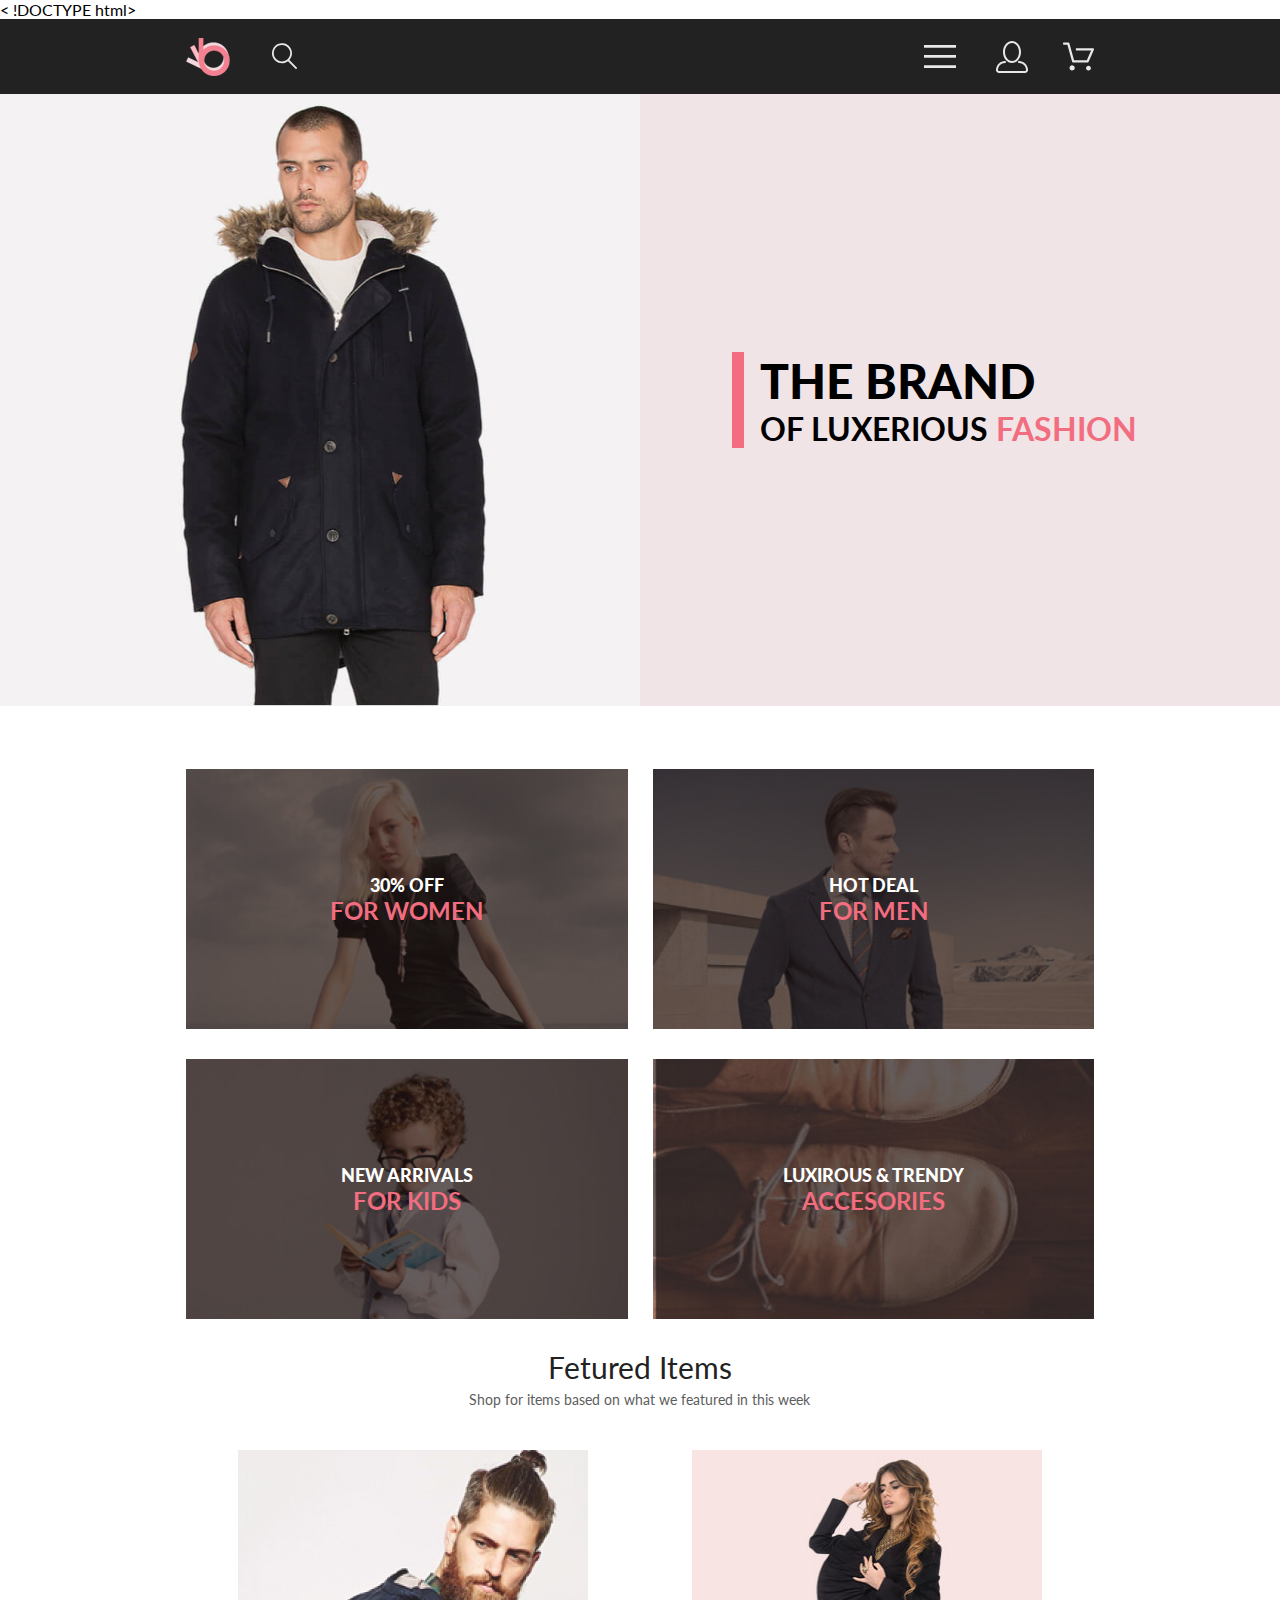
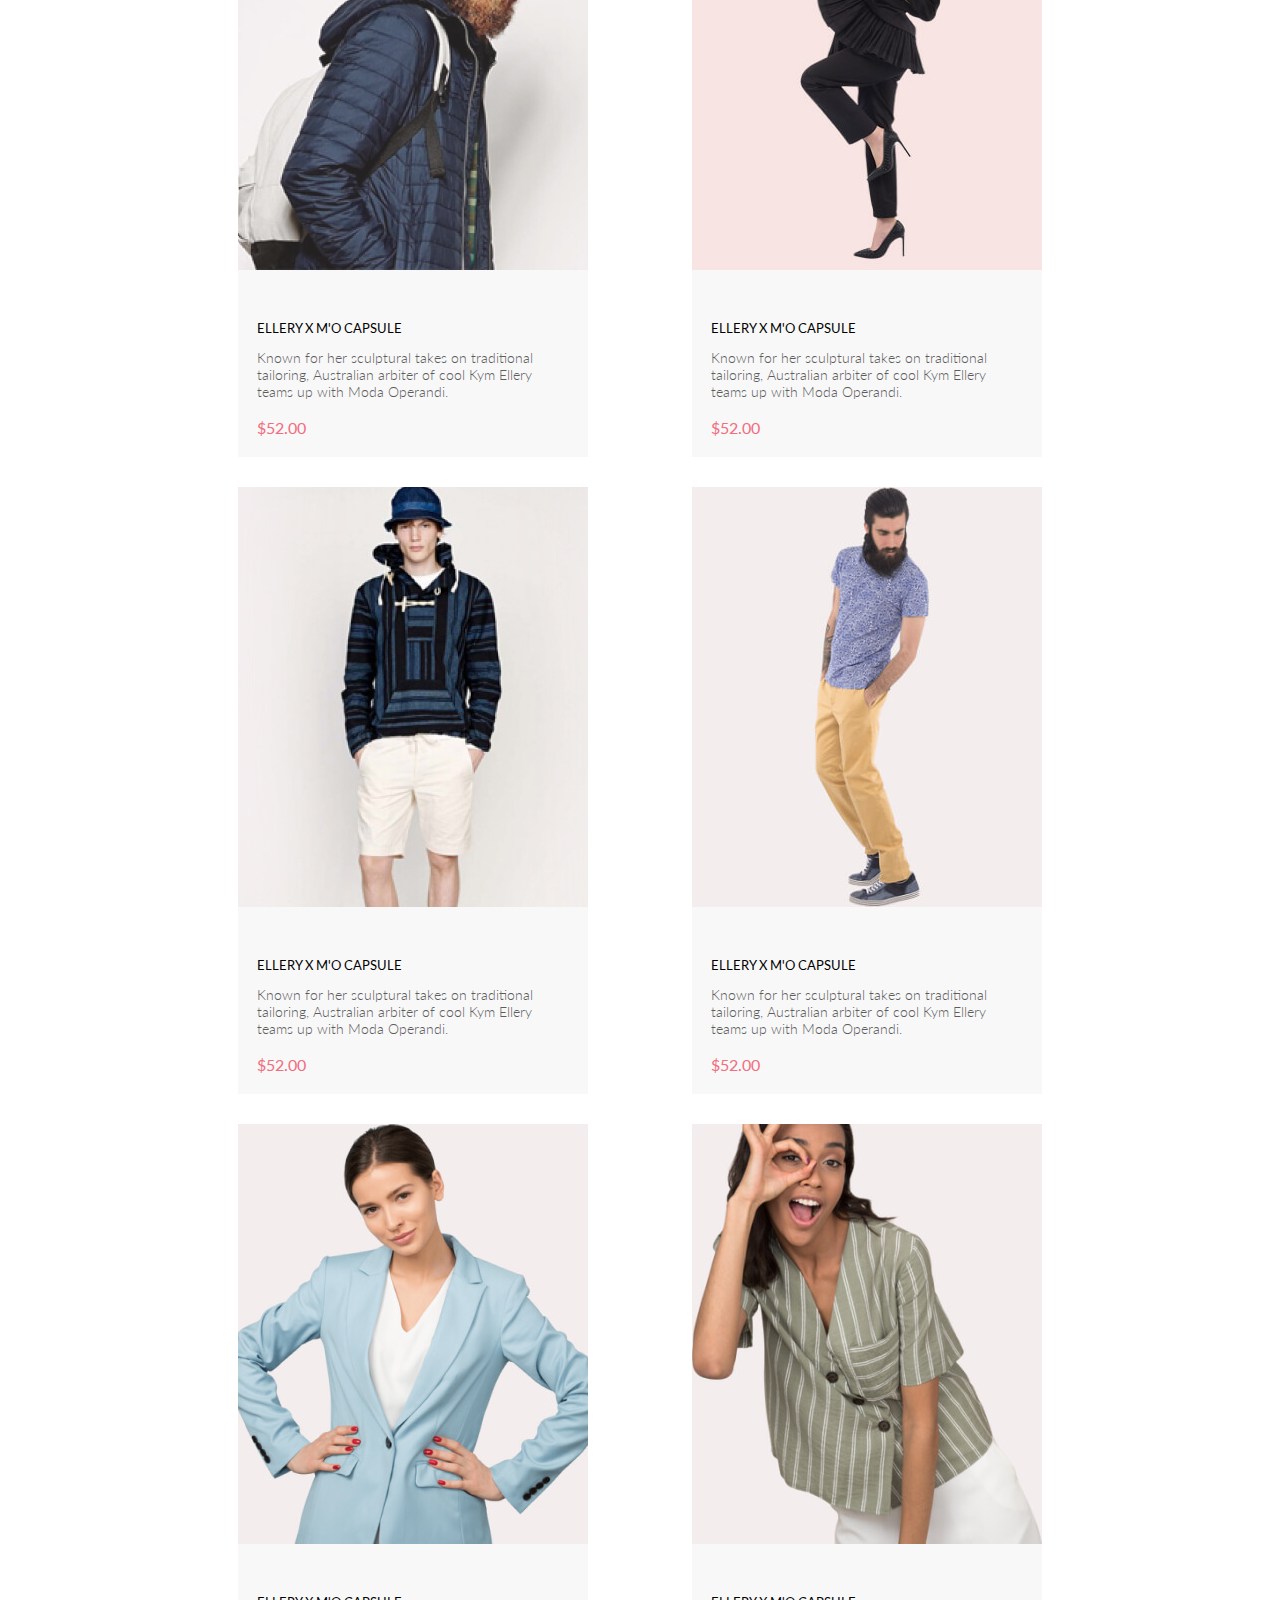
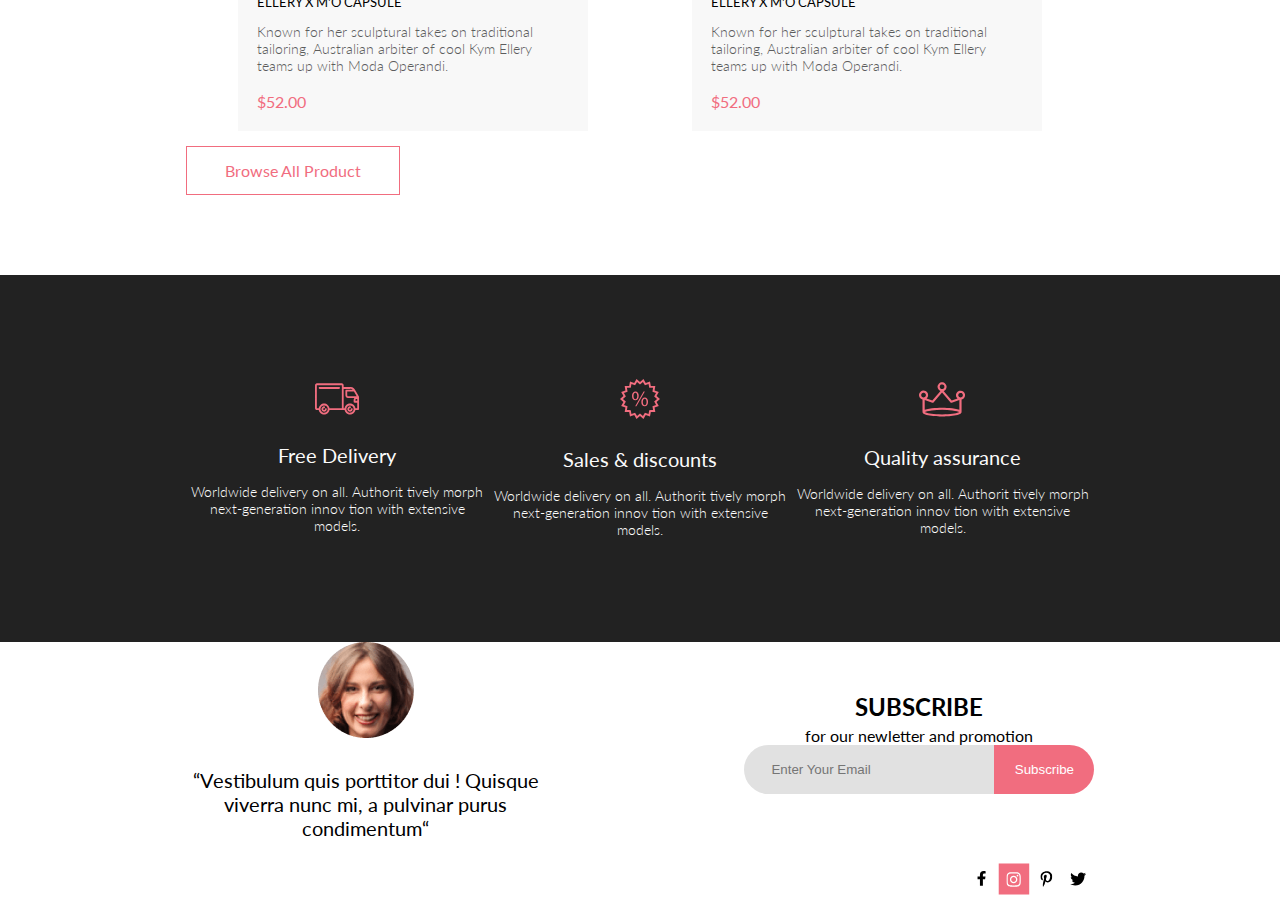
<file: index.html>
< !DOCTYPE html>
    <html lang="ru">

    <head>
        <meta charset="UTF-8">
        <meta http-equiv="X-UA-Compatible" content="IE=edge">
        <meta name="viewport" content="width=device-width, initial-scale=1.0">
        <meta name="description"
            content="Buy clothes cheap, Fashionable clothes, Fashion, Clothes for men, clothes for women, clothes for children.">
        <meta name="keywords" content="Shoes, clothing, jackets, for children, for women, for men">
        <meta name="author" content="Valery Schepotkin">
        <title>THE BRAND</title>
        <link rel="preconnect" href="https://fonts.gstatic.com">
        <link href="https://fonts.googleapis.com/css2?family=Lato:wght@300;400;700&display=swap" rel="stylesheet">
        <link rel="stylesheet" href="css/style.css">
    </head>

    <body>
        <header class="header">
            <div class="container">
                <div class="header__wrapper">
                    <div class="header__controls"><a href="index.htm"><img class="header__logo" src="img/logo.svg"
                                alt="Логотип" width="44" height="38"></a><img class="header__loupe" src="img/loupe.svg"
                            alt="Поиск" width="26" height="27"><input class="header__input" type="text"
                            placeholder="Поиск"></div>
                    <div class="header__controls"><button type="button" class="header__button" id="burger"><img
                                src="img/menu.svg" alt="Кнопка меню" width="32" height="23"></button><a
                            href="registration.html" class="header__preson"><img src="img/preson.svg" alt="Аккаунт"
                                width="32" height="32"></a><a href="cart.html" class="header__cart"><img
                                src="img/cart.svg" alt="Корзина" width="32" height="29"></a></div>
                </div>
            </div>
            <nav class="header__navigation" id="menu"><button class="header__button" id="burger2"><img src="img/x.svg"
                        alt="Кнопка меню" width="12" height="12"></button>
                <h2 class="header__menu-title">Menu</h2>
                <ul class="header__list">
                    <li class="header__item">
                        <h2 class="header__menu-subtitle">man</h2>
                        <ul class="header__sublist">
                            <li class="header__item"><a href="ca">Accessories</a></li>
                            <li class="header__item"><a href="#">Bags</a></li>
                            <li class="header__item"><a href="#">Denim</a></li>
                            <li class="header__item"><a href="#">T-Shirts</a></li>
                        </ul>
                    </li>
                    <li class="header__item">
                        <h2 class="header__menu-subtitle">woman</h2>
                        <ul class="header__sublist">
                            <li class="header__item"><a href="#">Accessories</a></li>
                            <li class="header__item"><a href="#">Jackets & Coats</a></li>
                            <li class="header__item"><a href="#">Polos</a></li>
                            <li class="header__item"><a href="#">T-Shirts</a></li>
                            <li class="header__item"><a href="#">Shirts</a></li>
                        </ul>
                    </li>
                    <li class="header__item">
                        <h2 class="header__menu-subtitle">kids</h2>
                        <ul class="header__sublist">
                            <li class="header__item"><a href="#">Accessories</a></li>
                            <li class="header__item"><a href="#">Jackets & Coats</a></li>
                            <li class="header__item"><a href="#">Polos</a></li>
                            <li class="header__item"><a href="#">T-Shirts</a></li>
                            <li class="header__item"><a href="#">Shirts</a></li>
                            <li><a href="#">Bags</a></li>
                        </ul>
                    </li>
                </ul>
            </nav>
        </header>
        <main>
            <section class="brand">
                <div class="wrp" id="wrp"></div><img class="brand__img" src="img/man.png" alt="Мужчина в куртке"
                    width="800" height="765">
                <div class="brand__title-wrapper">
                    <h1 class="brand__title">the brand<span class="brand__subtitle">of luxerious <span
                                class="brand__subtitle_pink">fashion</span></span></h1>
                </div>
            </section>
            <section class="offers">
                <div class="container">
                    <h2 class="visually-hidden">offers</h2>
                    <ul class="offers__list">
                        <li class="offers__item offers__item_women"><a href="#">
                                <h3 class="offers__title">30% off</h3>
                                <p class="offers__subtitle">for women</p>
                            </a></li>
                        <li class="offers__item offers__item_men"><a href="#">
                                <h3 class="offers__title">hot deal</h3>
                                <p class="offers__subtitle">for men</p>
                            </a></li>
                        <li class="offers__item offers__item_kids"><a href="#">
                                <h3 class="offers__title">new arrivals</h3>
                                <p class="offers__subtitle">for kids</p>
                            </a></li>
                        <li class="offers__item offers__item_accesories"><a href="#">
                                <h3 class="offers__title">luxirous & trendy</h3>
                                <p class="offers__subtitle">accesories</p>
                            </a></li>
                    </ul>
                </div>
            </section>
            <section class="fetured">
                <div class="container">
                    <div class="fetured__title-wrapper">
                        <h2 class="fetured__title">Fetured Items</h2>
                        <p class="fetured__subtitle">Shop for items based on what we featured in this week</p>
                    </div>
                    <ul class="fetured__list">
                        <li class="fetured__item">
                            <div class="overlay-wrapper"><img src="img/futured_items-1.jpg" alt="man" width="360"
                                    height="420">
                                <div class="card-overlay"><button class="overlay-button">Add to Cart</button></div>
                            </div>
                            <div class="fetured__text">
                                <h3 class="fetured__itemTitle">ellery x m'o capsule</h3>
                                <p class="fetured__itemSubtitle">Known for her sculptural takes on traditional
                                    tailoring,
                                    Australian arbiter of cool Kym Ellery teams up with Moda Operandi.</p>
                                <p class="fetured__price">$52.00</p>
                            </div>
                        </li>
                        <li class="fetured__item">
                            <div class="overlay-wrapper"><img src="img/futured_items-2.jpg" alt="woman" width="360"
                                    height="420">
                                <div class="card-overlay"><button class="overlay-button">Add to Cart</button></div>
                            </div>
                            <div class="fetured__text">
                                <h3 class="fetured__itemTitle">ellery x m'o capsule</h3>
                                <p class="fetured__itemSubtitle">Known for her sculptural takes on traditional
                                    tailoring,
                                    Australian arbiter of cool Kym Ellery teams up with Moda Operandi.</p>
                                <p class="fetured__price">$52.00</p>
                            </div>
                        </li>
                        <li class="fetured__item">
                            <div class="overlay-wrapper"><img src="img/futured_items-3.jpg" alt="woman" width="360"
                                    height="420">
                                <div class="card-overlay"><button class="overlay-button">Add to Cart</button></div>
                            </div>
                            <div class="fetured__text">
                                <h3 class="fetured__itemTitle">ellery x m'o capsule</h3>
                                <p class="fetured__itemSubtitle">Known for her sculptural takes on traditional
                                    tailoring,
                                    Australian arbiter of cool Kym Ellery teams up with Moda Operandi.</p>
                                <p class="fetured__price">$52.00</p>
                            </div>
                        </li>
                        <li class="fetured__item">
                            <div class="overlay-wrapper"><img src="img/futured_items-4.jpg" alt="woman" width="360"
                                    height="420">
                                <div class="card-overlay"><button class="overlay-button">Add to Cart</button></div>
                            </div>
                            <div class="fetured__text">
                                <h3 class="fetured__itemTitle">ellery x m'o capsule</h3>
                                <p class="fetured__itemSubtitle">Known for her sculptural takes on traditional
                                    tailoring,
                                    Australian arbiter of cool Kym Ellery teams up with Moda Operandi.</p>
                                <p class="fetured__price">$52.00</p>
                            </div>
                        </li>
                        <li class="fetured__item">
                            <div class="overlay-wrapper"><img src="img/futured_items-5.jpg" alt="woman" width="360"
                                    height="420">
                                <div class="card-overlay"><button class="overlay-button">Add to Cart</button></div>
                            </div>
                            <div class="fetured__text">
                                <h3 class="fetured__itemTitle">ellery x m'o capsule</h3>
                                <p class="fetured__itemSubtitle">Known for her sculptural takes on traditional
                                    tailoring,
                                    Australian arbiter of cool Kym Ellery teams up with Moda Operandi.</p>
                                <p class="fetured__price">$52.00</p>
                            </div>
                        </li>
                        <li class="fetured__item">
                            <div class="overlay-wrapper"><img src="img/futured_items-6.jpg" alt="woman" width="360"
                                    height="420">
                                <div class="card-overlay"><button class="overlay-button">Add to Cart</button></div>
                            </div>
                            <div class="fetured__text">
                                <h3 class="fetured__itemTitle">ellery x m'o capsule</h3>
                                <p class="fetured__itemSubtitle">Known for her sculptural takes on traditional
                                    tailoring,
                                    Australian arbiter of cool Kym Ellery teams up with Moda Operandi.</p>
                                <p class="fetured__price">$52.00</p>
                            </div>
                        </li>
                    </ul>
                    <div class="fetured__button-wrapper"><a href="#" class="fetured__button">Browse All Product</a>
                    </div>
                </div>
            </section>
            <section class="advantages">
                <div class="container">
                    <h2 class="visually-hidden">advantages</h2>
                    <ul class="advantages__list">
                        <li class="advantages__item"><img src="img/track.svg" alt="Грузовик" width="45" height="32">
                            <h3 class="advantages__itemTitle">Free Delivery</h3>
                            <p class="advantages__itemSubtitle">Worldwide delivery on all. Authorit tively morph
                                next-generation innov tion with extensive models.</p>
                        </li>
                        <li class="advantages__item"><img src="img/percent.svg" alt="Процент" width="40" height="40">
                            <h3 class="advantages__itemTitle">Sales & discounts</h3>
                            <p class="advantages__itemSubtitle">Worldwide delivery on all. Authorit tively morph
                                next-generation innov tion with extensive models.</p>
                        </li>
                        <li class="advantages__item"><img src="img/crown.svg" alt="Корона" width="47" height="35">
                            <h3 class="advantages__itemTitle">Quality assurance</h3>
                            <p class="advantages__itemSubtitle">Worldwide delivery on all. Authorit tively morph
                                next-generation innov tion with extensive models.</p>
                        </li>
                    </ul>
                </div>
            </section>
        </main>
        <footer class="footer">
            <div class="footer__info-wrapper">
                <div class="container">
                    <div class="footer__info">
                        <div class="footer__text"><img src="img/face.png" alt="Женщина" width="96" height="96">
                            <p class="footer__quote">“Vestibulum quis porttitor dui ! Quisque viverra nunc mi,
                                a pulvinar purus condimentum“</p>
                        </div>
                        <div class="footer__subscribe">
                            <h2 class="footer__title">subscribe </h2>
                            <p class="footer__subtitle">for our newletter and promotion</p>
                            <div class="footer__form"><input placeholder="Enter Your Email" type="text"
                                    class="footer__input"><button type="submit"
                                    class="footer__button">Subscribe</button></div>
                        </div>
                    </div>
                </div>
            </div>
            <div class="footer__contacts-wrapper">
                <div class="container">
                    <ul class="footer__contacts">
                        <li class="footer__copyright">© 2021 Brand All Rights Reserved. </li>
                        <li class="footer__icons"><a href="#"><img src="img/f.svg" alt="Facebook" width="32"
                                    height="32"></a><a href="#"><img src="img/i.svg" alt="Instagram" width="32"
                                    height="32"></a><a href="#"><img src="img/p.svg" alt="Pinterest" width="32"
                                    height="32"></a><a href="#"><img src="img/t.svg" alt="Twitter" width="32"
                                    height="32"></a></li>
                    </ul>
                </div>
            </div>
        </footer>
        <script src="js/menu.js"></script>
    </body>

    </html>
</file>
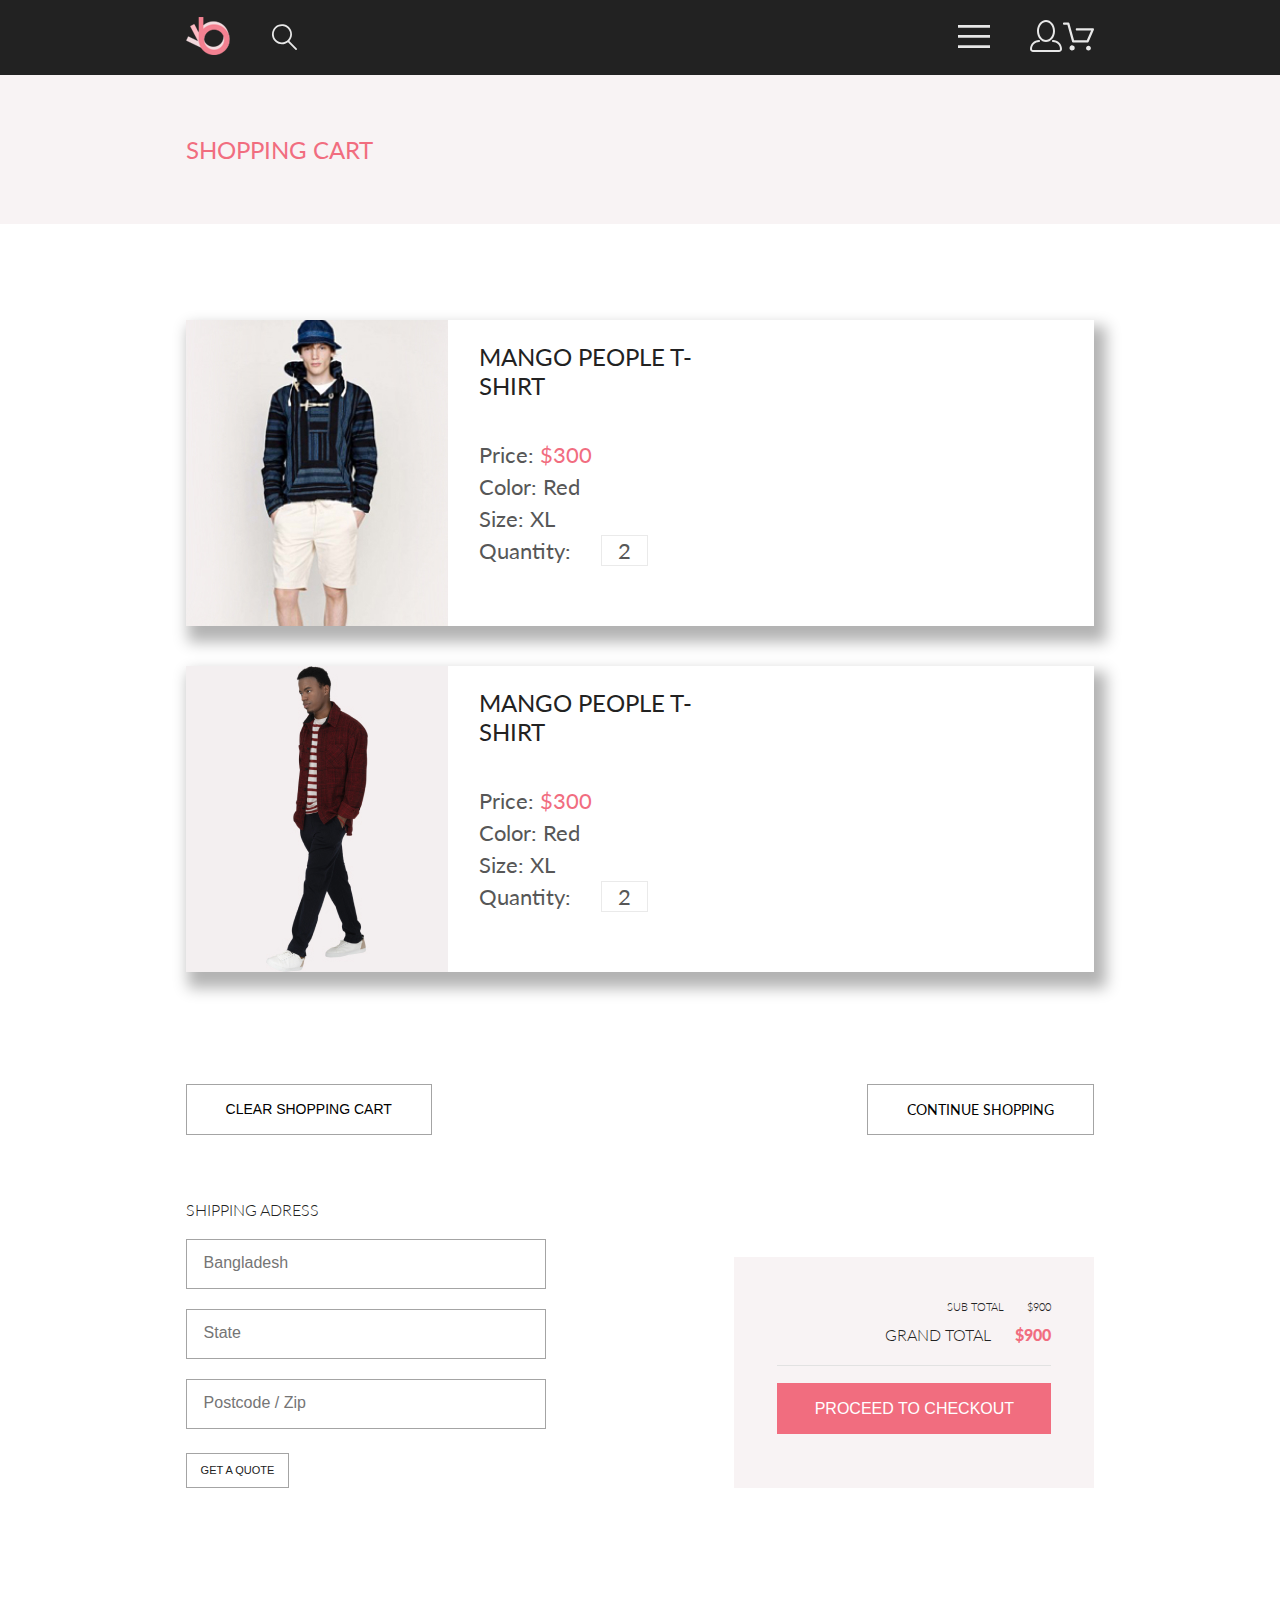
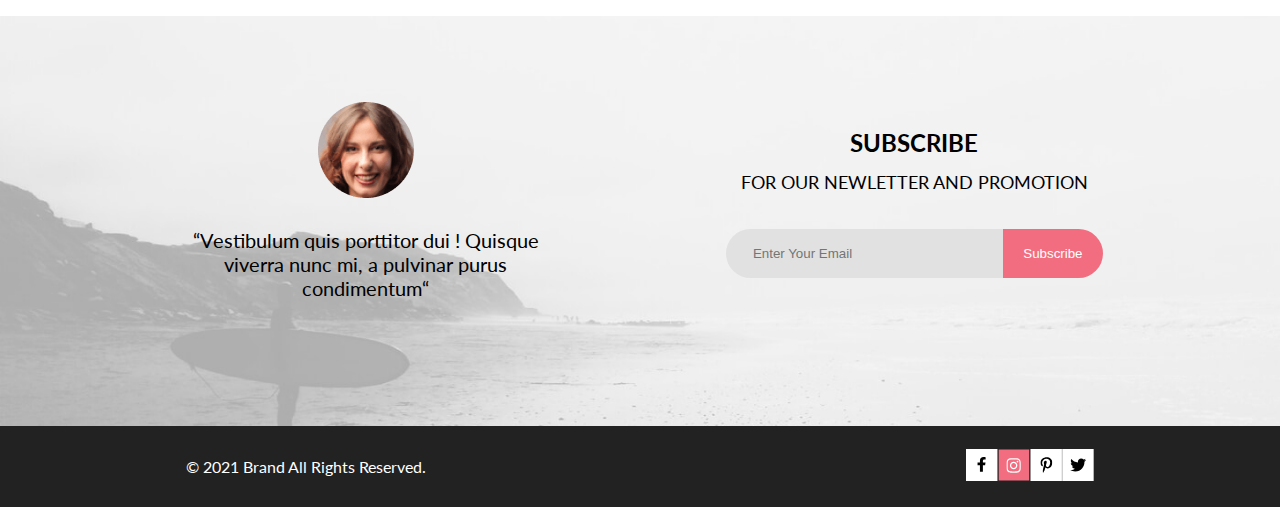
<file: cart.html>
<!DOCTYPE html>
<html lang="ru">

<head>
    <meta charset="UTF-8">
    <meta http-equiv="X-UA-Compatible" content="IE=edge">
    <meta name="viewport" content="width=device-width, initial-scale=1.0">
    <title>HomeWork</title>
    <link rel="preconnect" href="https://fonts.gstatic.com">
    <link href="https://fonts.googleapis.com/css2?family=Lato:wght@300;400;700&display=swap" rel="stylesheet">
    <link rel="stylesheet" href="css/style.css">
</head>

<body>
    <header class="header">
        <div class="container">
            <div class="header__wrapper">
                <div class="header__controls"><a href="index.html"><img class="header__logo" src="img/logo.svg"
                            alt="Логотип" width="44" height="38"></a><img src="img/loupe.svg" alt="Поиск" width="26"
                        height="27">
                </div>
                <div class="header__controls"><button class="header__button" id="burger"><img src="img/menu.svg"
                            alt="Кнопка меню" width="32" height="23"></button><a href="registration.html"
                        class="header__preson_link"><img src="img/preson.svg" alt="Аккаунт" width="32"
                            height="32"></a><a href="cart.html"><img src="img/cart.svg" alt="Корзина" width="32"
                            height="29"></a></div>
            </div>
        </div>
        <nav class="header__navigation" id="menu"><button class="header__button" id="burger2"><img src="img/x.svg"
                    alt="Кнопка меню" width="12" height="12"></button>
            <h2 class="header_menu-title">Menu</h2>
            <ul class="header_list">
                <li class="header_item">
                    <h2 class="header_menu-subtitle">man</h2>
                    <ul class="header_sublist">
                        <li class="header_item"><a href="#">Accessories</a></li>
                        <li class="header_item"><a href="#">Bags</a></li>
                        <li class="header_item"><a href="#">Denim</a></li>
                        <li class="header_item"><a href="#">T-Shirts</a></li>
                    </ul>
                </li>
                <li class="header_item">
                    <h2 class="header_menu-subtitle">woman</h2>
                    <ul class="header_sublist">
                        <li class="header_item"><a href="#">Accessories</a></li>
                        <li class="header_item"><a href="#">Jackets & Coats</a></li>
                        <li class="header_item"><a href="#">Polos</a></li>
                        <li class="header_item"><a href="#">T-Shirts</a></li>
                        <li class="header_item"><a href="#">Shirts</a></li>
                    </ul>
                </li>
                <li class="header_item">
                    <h2 class="header_menu-subtitle">kids</h2>
                    <ul class="header_sublist">
                        <li class="header_item"><a href="#">Accessories</a></li>
                        <li class="header_item"><a href="#">Jackets & Coats</a></li>
                        <li class="header_item"><a href="#">Polos</a></li>
                        <li class="header_item"><a href="#">T-Shirts</a></li>
                        <li class="header_item"><a href="#">Shirts</a></li>
                        <li><a href="#">Bags</a></li>
                    </ul>
                </li>
            </ul>
        </nav>
    </header>
    <section class="cart">
        <div class="wrp" id="wrp"></div>
        <div class="breadclumb">
            <div class="container">
                <h1 class="breadclumb__title">shopping cart</h1>
            </div>
        </div>
        <section>
            <div class="container">
                <div class="cart__block">
                    <div class="cart__items">
                        <div class="cart__card"><img class="cart__img" src="img/card-man-1.jpg" alt="man">
                            <div class="cart__text-block">
                                <h2 class="cart__title">mango people t-shirt</h2>
                                <p class="cart__text cart__price">Price:</p>
                                <p class="cart__text cart__color">Color:</p>
                                <p class="cart__text cart__size">Size:</p>
                                <p class=" cart__text cart__quantity">Quantity: </p>
                            </div>
                        </div>
                        <div class="cart__card"><img class="cart__img" src="img/card-man-2.jpg" alt="man">
                            <div class="cart__text-block">
                                <h2 class="cart__title">mango people t-shirt</h2>
                                <p class="cart__text cart__price">Price:</p>
                                <p class="cart__text cart__color">Color:</p>
                                <p class="cart__text cart__size">Size:</p>
                                <p class=" cart__text cart__quantity">Quantity: </p>
                            </div>
                        </div>
                        <div class="cart__controls">
                            <button class="cart__card-button">clear shopping cart</button>
                            <a href="#" class="cart__card-button">continue shopping</a>
                        </div>
                    </div>
                    <div class="cart__forms-wrapper">
                        <form class="cart__forms" action="https://formspree.io/f/moqpobyl" method="POST">
                            <fieldset>
                                <legend class="cart__lagend">shipping adress</legend>
                                <ul>
                                    <li><input class="cart__input" type="text" placeholder="Bangladesh" required></li>
                                    <li><input class="cart__input" type="text" placeholder="State" required></li>
                                    <li><input class="cart__input" type="text" placeholder="Postcode / Zip" required>
                                    </li><button class="cart__quote" type="submit">get a quote</button>
                                </ul>
                            </fieldset>
                            <div class="cart__total-wrapper">
                                <div class="cart__total">
                                    <p class="cart__subtotal">sub total</p>
                                    <p class="cart__grandtotal">grand total</p>
                                    <div class="cart__hr"></div>
                                    <button class="cart__button">proceed to checkout</button>
                                </div>
                            </div>
                        </form>
                    </div>
                </div>

            </div>
        </section>
    </section>
    <footer class="footer">
        <div class="footer__info_wrapper">
            <div class="container">
                <div class="footer__info">
                    <div class="footer__text"><img src="img/face.png" alt="Женщина" width="96" height="96">
                        <p class="footer__quote">“Vestibulum quis porttitor dui ! Quisque viverra nunc mi,
                            a pulvinar purus condimentum“</p>
                    </div>
                    <div class="footer__subscribe">
                        <h2 class="footer__title">subscribe </h2>
                        <p class="footer_subtitle">for our newletter and promotion</p>
                        <div class="footer__form"><input placeholder="Enter Your Email" type="text"
                                class="footer__input"><button type="submit" class="footer__button">Subscribe</button>
                        </div>
                    </div>
                </div>
            </div>
        </div>
        <div class="footer__contacts_wrapper">
            <div class="container">
                <ul class="footer__contacts">
                    <li class="footer__copyright">© 2021 Brand All Rights Reserved. </li>
                    <li class="footer__icons"><a href="#"><img src="img/f.svg" alt="Facebook" width="32"
                                height="32"></a><a href="#"><img src="img/i.svg" alt="Instagram" width="32"
                                height="32"></a><a href="#"><img src="img/p.svg" alt="Pinterest" width="32"
                                height="32"></a><a href="#"><img src="img/t.svg" alt="Twitter" width="32"
                                height="32"></a></li>
                </ul>
            </div>
        </div>
    </footer>
    <script src="js/menu.js"></script>
</body>

</html>
</file>
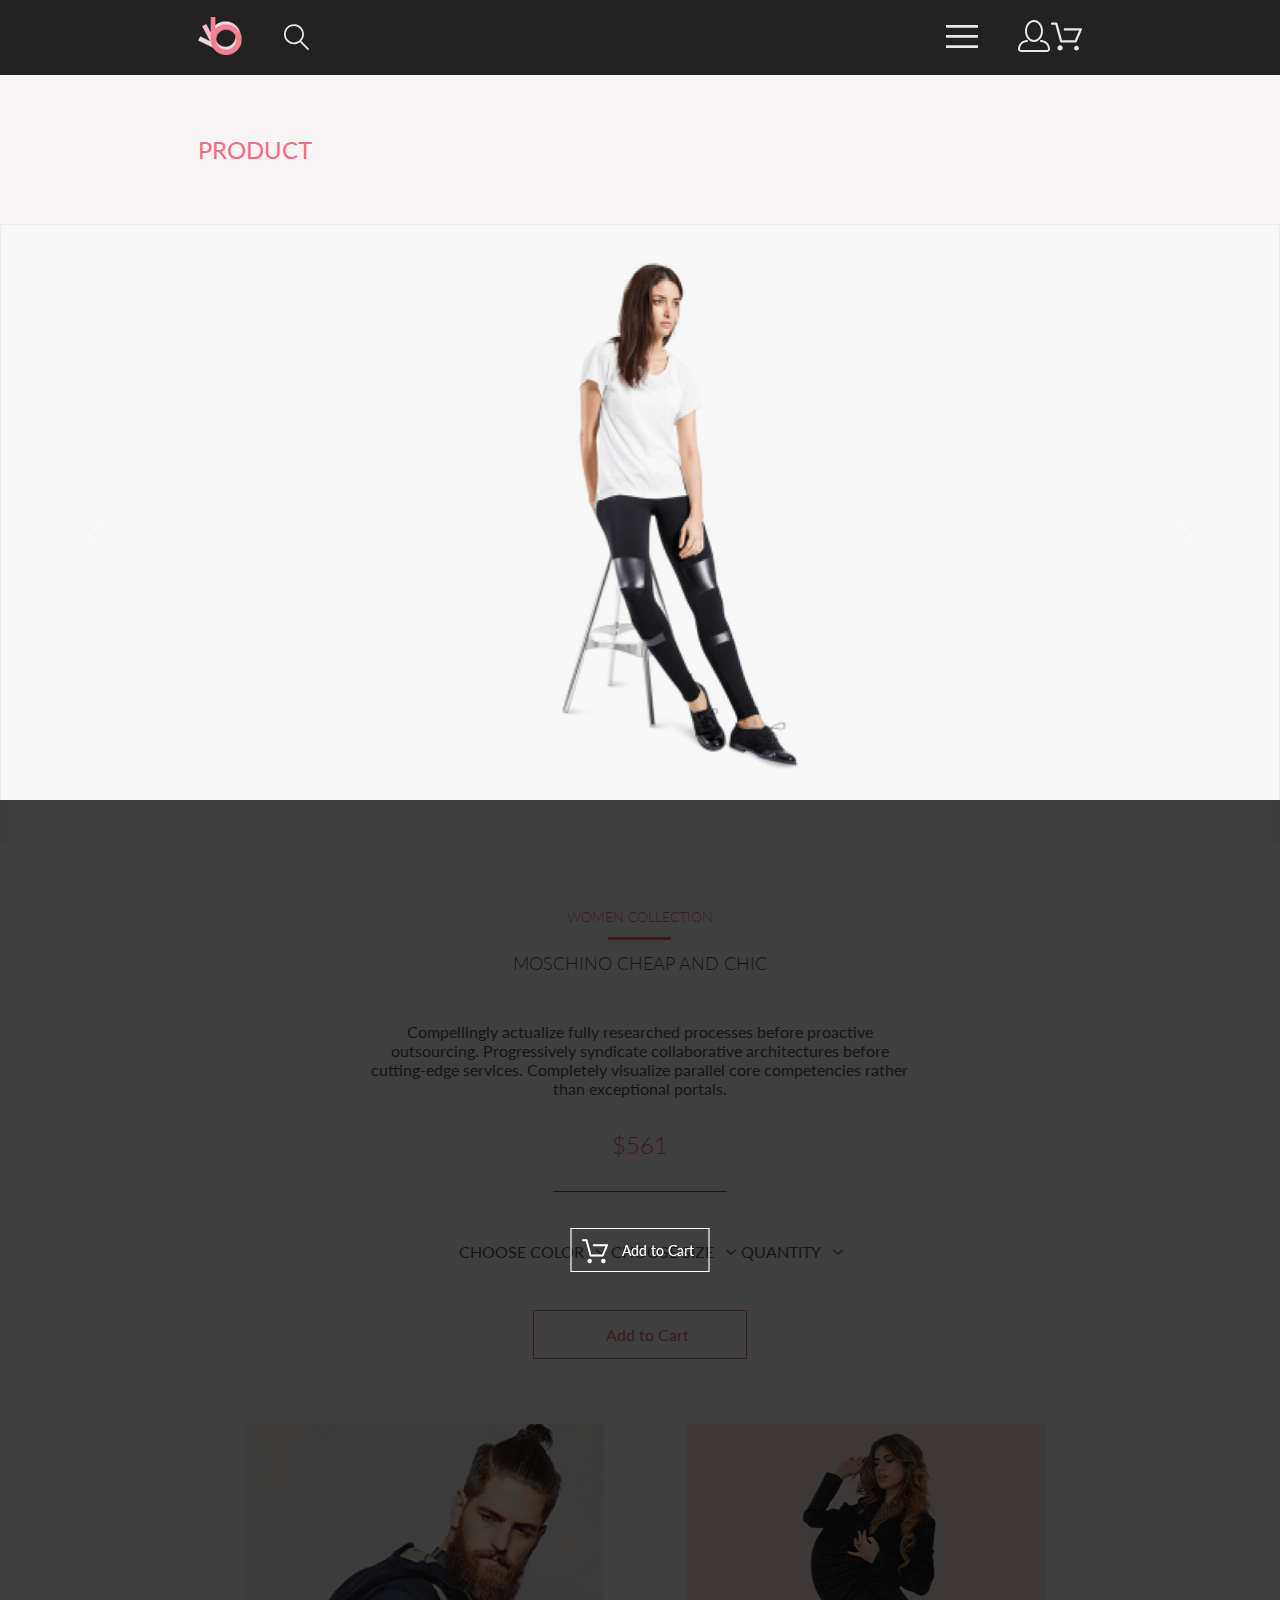
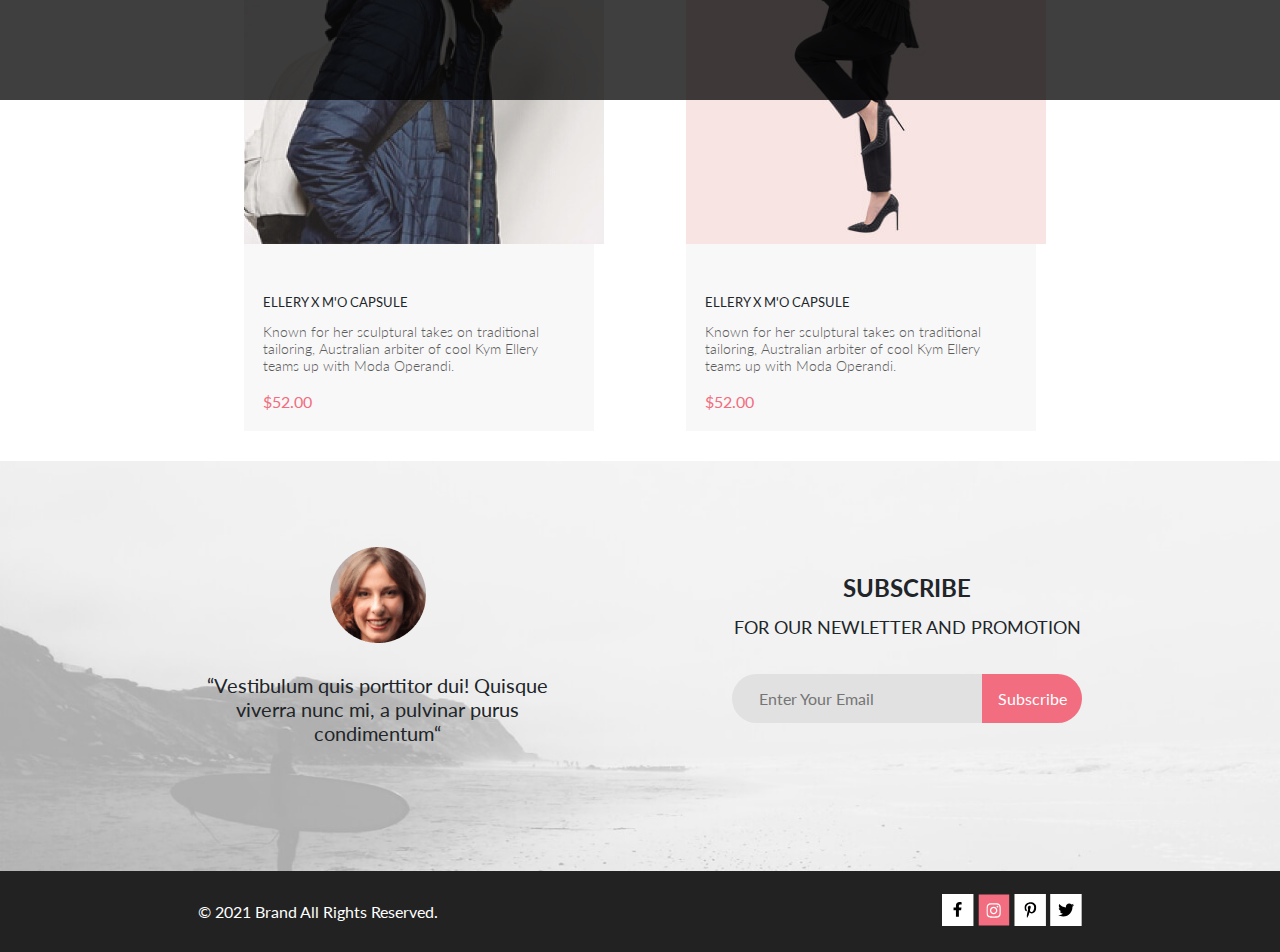
<file: product.html>
<!DOCTYPE html>
<html lang="ru">

<head>
    <meta charset="UTF-8">
    <meta http-equiv="X-UA-Compatible" content="IE=edge">
    <meta name="viewport" content="width=device-width, initial-scale=1.0">
    <meta name="description"
        content="Buy clothes cheap, Fashionable clothes, Fashion, Clothes for men, clothes for women, clothes for children.">
    <meta name="keywords" content="Shoes, clothing, jackets, for children, for women, for men">
    <meta name="author" content="Valery Schepotkin">
    <link rel="preconnect" href="https://fonts.gstatic.com">
    <link href="https://fonts.googleapis.com/css2?family=Lato:wght@300;400;700&display=swap" rel="stylesheet">
    <link rel="stylesheet" href="css/bootstrap.min.css">
    <link rel="stylesheet" href="css/style.css">
    <title>Product</title>
</head>

<body>
    <header class="header">
        <div class="container">
            <div class="header__wrapper">
                <div class="header__controls">
                    <a href="index.htm"><img class="header__logo" src="img/logo.svg" alt="Логотип" width="44"
                            height="38"></a>
                    <img src="img/loupe.svg" alt="Поиск" width="26" height="27">
                </div>
                <div class="header__controls">
                    <button class="header__button" id="burger">
                        <img src="img/menu.svg" alt="Кнопка меню" width="32" height="23">
                    </button>
                    <a href="registration.html" class="header__preson_link"><img src="img/preson.svg" alt="Аккаунт"
                            width="32" height="32"></a>
                    <a href="cart.html" class="header__cart_link"><img src="img/cart.svg" alt="Корзина" width="32"
                            height="29"></a>
                </div>
            </div>
        </div>
        <nav class="header__navigation" id="menu">
            <button class="header__button" id="burger2">
                <img src="img/x.svg" alt="Кнопка меню" width="12" height="12">
            </button>
            <h2 class="header_menu-title">Menu</h2>
            <ul class="header_list">
                <li class="header_item">
                    <h2 class="header_menu-subtitle">man</h2>
                    <ul class="header_sublist">
                        <li class="header_item"><a href="#">Accessories</a></li>
                        <li class="header_item"><a href="#">Bags</a> </li>
                        <li class="header_item"><a href="#">Denim</a> </li>
                        <li class="header_item"><a href="#">T-Shirts</a> </li>
                    </ul>
                </li>
                <li class="header_item">
                    <h2 class="header_menu-subtitle">woman</h2>
                    <ul class="header_sublist">
                        <li class="header_item"><a href="#">Accessories</a> </li>
                        <li class="header_item"><a href="#">Jackets & Coats</a> </li>
                        <li class="header_item"><a href="#">Polos</a> </li>
                        <li class="header_item"><a href="#">T-Shirts</a> </li>
                        <li class="header_item"><a href="#">Shirts</a> </li>
                    </ul>
                </li>
                <li class="header_item">
                    <h2 class="header_menu-subtitle">kids</h2>
                    <ul class="header_sublist">
                        <li class="header_item"><a href="#">Accessories</a> </li>
                        <li class="header_item"><a href="#">Jackets & Coats</a> </li>
                        <li class="header_item"><a href="#">Polos</a> </li>
                        <li class="header_item"><a href="#">T-Shirts</a> </li>
                        <li class="header_item"><a href="#">Shirts</a> </li>
                        <li><a href="#">Bags</a> </li>
                    </ul>
                </li>
            </ul>
        </nav>

    </header>
    <section class="slider">
        <div class="breadclumb">
            <div class="container">
                <h1 class="breadclumb__title">product</h1>
            </div>
        </div>
        <div id="carouselExampleControls" class="carousel slide" data-bs-ride="carousel">
            <div class="carousel-inner">
                <div class="carousel-item active">
                    <img src="/img/product-slider.jpg" class="d-block w-100" alt="qwe" width="597">
                </div>
                <div class="carousel-item">
                    <img src="/img/product-slider.jpg" class="d-block w-100" alt="qwe" width="597">
                </div>
                <div class="carousel-item">
                    <img src="/img/product-slider.jpg" class="d-block w-100" alt="qwe" width="597">
                </div>
            </div>
            <button class="carousel-control-prev" type="button" data-bs-target="#carouselExampleControls"
                data-bs-slide="prev">
                <span class="carousel-control-prev-icon" aria-hidden="true"></span>
                <span class="visually-hidden">Previous</span>
            </button>
            <button class="carousel-control-next" type="button" data-bs-target="#carouselExampleControls"
                data-bs-slide="next">
                <span class="carousel-control-next-icon" aria-hidden="true"></span>
                <span class="visually-hidden">Next</span>
            </button>
        </div>
    </section>
    <section class="collection">
        <div class="container">
            <h2 class="collection__title">women collection</h2>
            <span class="collection__line_pink"></span>
            <h3 class="collection__subtitle">moschino cheap and chic</h3>
            <p class="collection__text">Compellingly actualize fully researched processes before proactive outsourcing.
                Progressively syndicate collaborative architectures before cutting-edge services. Completely visualize
                parallel core competencies rather than exceptional portals. </p>
            <p class="collection__price">$561</p>
            <span class="collection__line_grey"></span>
            <div class="collection__choose">
                <div class="collection__choose_wrapper">
                    <div class="collection__choose_item"><button class="collection__choose_btn" type="button">choose
                            color</button></div>
                    <div class="collection__choose_item"><button class="collection__choose_btn" type="button">choose
                            size </button> </div>
                    <div class="collection__choose_item"><button class="collection__choose_btn" type="button">quantity
                        </button></div>
                </div>
            </div>
            <button type="submit" class="collection__button">Add to Cart</button>
        </div>
    </section>
    <section class="fetured collection__fetured">
        <div class="container">
            <ul class="fetured__list">
                <li class="fetured__item">
                    <div class="overlay_wrapper">
                        <img src="img/futured_items-1.jpg" alt="man" width="360" height="420">
                        <div class="card-overlay"><button class="overlay-button">Add to Cart</button></div>
                    </div>
                    <div class="fetured__text">
                        <h3 class="fetured__itemTitle">ellery x m'o capsule</h3>
                        <p class="fetured__itemSubtitle">Known for her sculptural takes on traditional tailoring,
                            Australian arbiter of cool Kym
                            Ellery
                            teams up with Moda Operandi.</p>
                        <p class="fetured__price">$52.00</p>
                    </div>

                </li>
                <li class="fetured__item">
                    <div class="overlay_wrapper">
                        <img src="img/futured_items-2.jpg" alt="woman" width="360" height="420">
                        <div class="card-overlay"><button class="overlay-button">Add to Cart</button></div>
                    </div>

                    <div class="fetured__text">
                        <h3 class="fetured__itemTitle">ellery x m'o capsule</h3>
                        <p class="fetured__itemSubtitle">Known for her sculptural takes on traditional tailoring,
                            Australian arbiter of cool Kym
                            Ellery
                            teams up with Moda Operandi.</p>
                        <p class="fetured__price">$52.00</p>
                    </div>
                </li>
                <li class="fetured__item">
                    <div class="overlay_wrapper">
                        <img src="img/futured_items-3.jpg" alt="woman" width="360" height="420">
                        <div class="card-overlay"><button class="overlay-button">Add to Cart</button></div>
                    </div>
                    <div class="fetured__text">
                        <h3 class="fetured__itemTitle">ellery x m'o capsule</h3>
                        <p class="fetured__itemSubtitle">Known for her sculptural takes on traditional tailoring,
                            Australian arbiter of cool Kym
                            Ellery
                            teams up with Moda Operandi.</p>
                        <p class="fetured__price">$52.00</p>
                    </div>
                </li>
            </ul>
        </div>
    </section>
    <footer class="footer">
        <div class="footer__info_wrapper">
            <div class="container">
                <div class="footer__info">
                    <div class="footer__text">
                        <img src="img/face.png" alt="Женщина" width="96" height="96">
                        <p class="footer__quote">“Vestibulum quis porttitor dui! Quisque viverra nunc mi, a pulvinar
                            purus condimentum“</p>
                    </div>
                    <div class="footer__subscribe">
                        <h2 class="footer__title">subscribe </h2>
                        <p class="footer_subtitle">for our newletter and promotion</p>
                        <div class="footer__form">
                            <input placeholder="Enter Your Email" type="text" class="footer__input">
                            <button type="submit" class="footer__button">Subscribe</button>
                        </div>
                    </div>
                </div>
            </div>
        </div>
        <div class="footer__contacts_wrapper">
            <div class="container">
                <ul class="footer__contacts">
                    <li class="footer__copyright">
                        © 2021 Brand All Rights Reserved.
                    </li>
                    <li class="footer__icons">
                        <a href="#"><img src="img/f.svg" alt="Facebook" width="32" height="32"></a>
                        <a href="#"><img src="img/i.svg" alt="Instagram" width="32" height="32"></a>
                        <a href="#"><img src="img/p.svg" alt="Pinterest" width="32" height="32"></a>
                        <a href="#"><img src="img/t.svg" alt="Twitter" width="32" height="32"></a>
                    </li>
                </ul>
            </div>
        </div>
    </footer>
    <script src="js/menu.js"></script>
    <script src="js/bootstrap.min.js"></script>
</body>

</html>
</file>
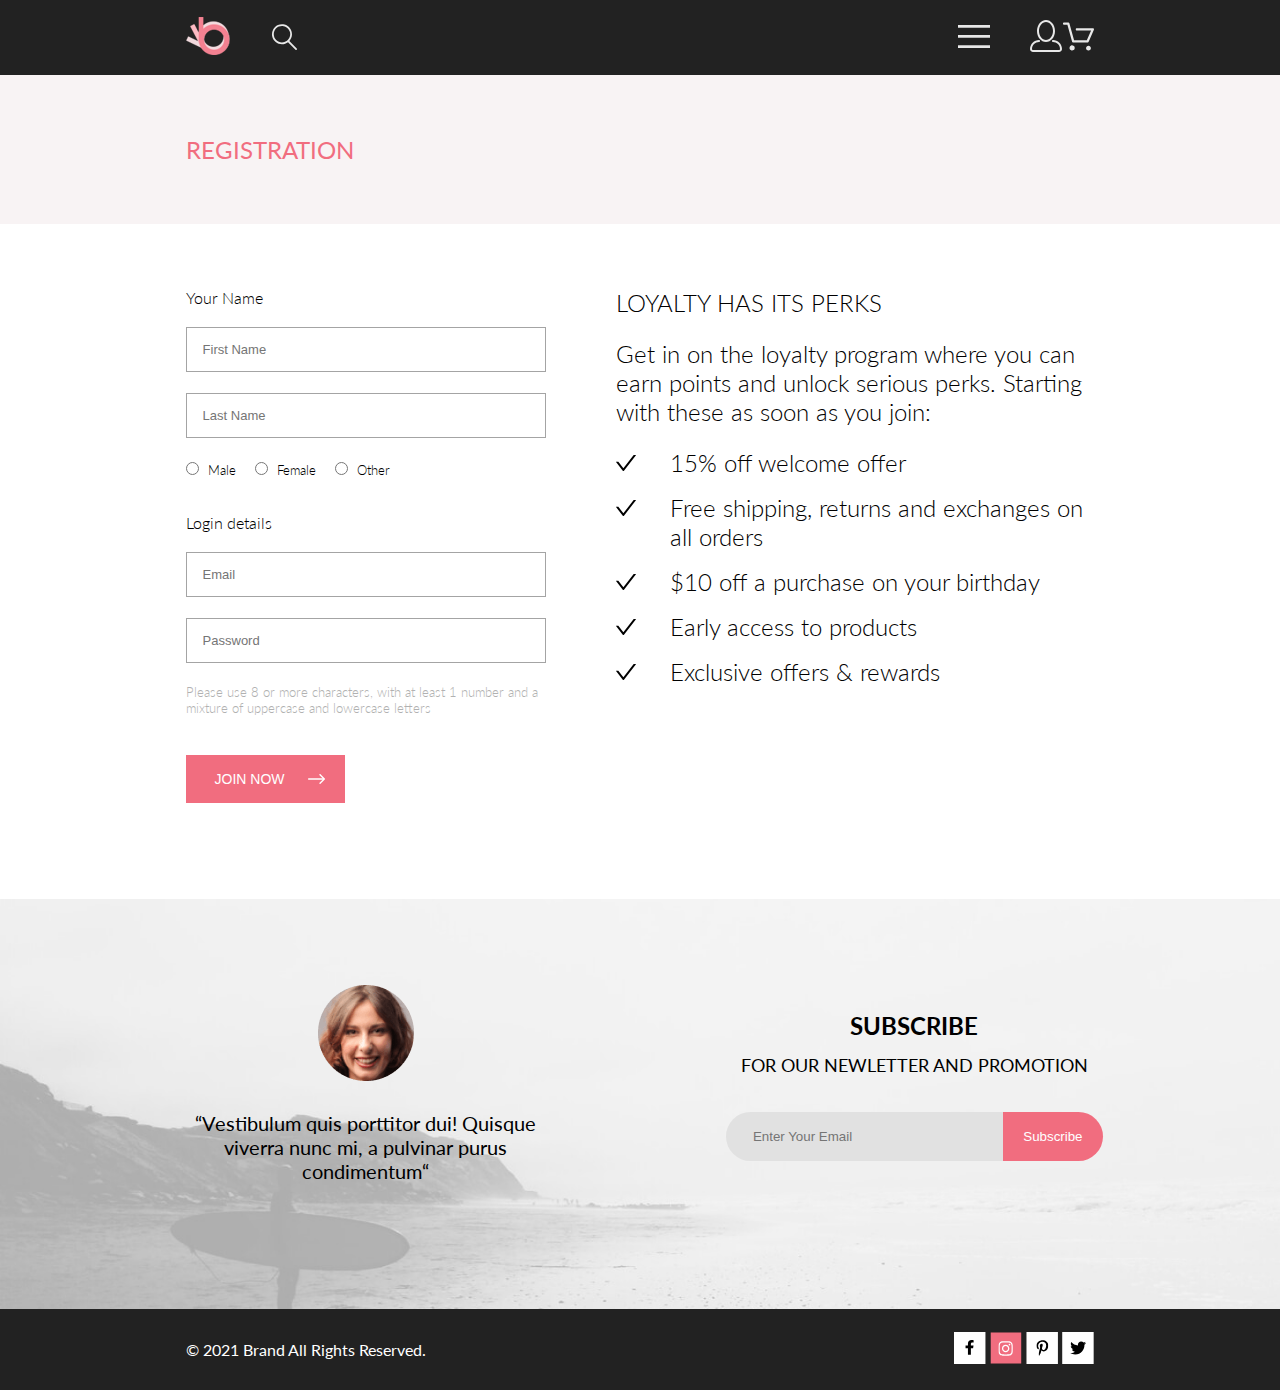
<file: registration.html>
<!DOCTYPE html>
<html lang="ru">

<head>
    <meta charset="UTF-8">
    <meta http-equiv="X-UA-Compatible" content="IE=edge">
    <meta name="viewport" content="width=device-width, initial-scale=1.0">
    <title>HomeWork</title>
    <link rel="preconnect" href="https://fonts.gstatic.com">
    <link href="https://fonts.googleapis.com/css2?family=Lato:wght@300;400;700&display=swap" rel="stylesheet">
    <link rel="stylesheet" href="css/style.css">

</head>

<body>
    <header class="header">
        <div class="container">
            <div class="header__wrapper">
                <div class="header__controls">
                    <a href="index.htm"><img class="header__logo" src="img/logo.svg" alt="Логотип" width="44"
                            height="38"></a>
                    <img src="img/loupe.svg" alt="Поиск" width="26" height="27">
                </div>
                <div class="header__controls">
                    <button class="header__button" id="burger">
                        <img src="img/menu.svg" alt="Кнопка меню" width="32" height="23">
                    </button>
                    <a href="registration.html" class="header__preson_link"><img src="img/preson.svg" alt="Аккаунт"
                            width="32" height="32"></a>
                    <a href="cart.html" class="header__cart_link"><img src="img/cart.svg" alt="Корзина" width="32"
                            height="29"></a>
                </div>
            </div>
        </div>
        <nav class="header__navigation" id="menu">
            <button class="header__button" id="burger2">
                <img src="img/x.svg" alt="Кнопка меню" width="12" height="12">
            </button>
            <h2 class="header_menu-title">Menu</h2>
            <ul class="header_list">
                <li class="header_item">
                    <h2 class="header_menu-subtitle">man</h2>
                    <ul class="header_sublist">
                        <li class="header_item"><a href="#">Accessories</a></li>
                        <li class="header_item"><a href="#">Bags</a> </li>
                        <li class="header_item"><a href="#">Denim</a> </li>
                        <li class="header_item"><a href="#">T-Shirts</a> </li>
                    </ul>
                </li>
                <li class="header_item">
                    <h2 class="header_menu-subtitle">woman</h2>
                    <ul class="header_sublist">
                        <li class="header_item"><a href="#">Accessories</a> </li>
                        <li class="header_item"><a href="#">Jackets & Coats</a> </li>
                        <li class="header_item"><a href="#">Polos</a> </li>
                        <li class="header_item"><a href="#">T-Shirts</a> </li>
                        <li class="header_item"><a href="#">Shirts</a> </li>
                    </ul>
                </li>
                <li class="header_item">
                    <h2 class="header_menu-subtitle">kids</h2>
                    <ul class="header_sublist">
                        <li class="header_item"><a href="#">Accessories</a> </li>
                        <li class="header_item"><a href="#">Jackets & Coats</a> </li>
                        <li class="header_item"><a href="#">Polos</a> </li>
                        <li class="header_item"><a href="#">T-Shirts</a> </li>
                        <li class="header_item"><a href="#">Shirts</a> </li>
                        <li><a href="#">Bags</a> </li>
                    </ul>
                </li>
            </ul>
        </nav>

    </header>
    <main class="registration">
        <div class="wrp" id="wrp"></div>
        <div class="breadclumb">
            <div class="container">
                <h1 class="breadclumb__title">registration</h1>
            </div>
        </div>
        <div class="container">
            <section class="registration__forms">
                <div class="registration__inputs">
                    <form action="https://formspree.io/f/moqpobyl" method="POST">
                        <fieldset>
                            <legend class="registration__lagend">Your Name</legend>
                            <ul>
                                <li>
                                    <input class="input-text" required type="text" name="First Name"
                                        placeholder="First Name">
                                </li>
                                <li>
                                    <input class="input-text" required type="text" name="Last Name"
                                        placeholder="Last Name">
                                </li>
                                <li class="registration__item registration__item_padding">
                                    <input class="radio-input" required id="gender-male" type="radio" id="Male"
                                        name="gender" value="Male">
                                    <label class="input-label" for="gender-male">Male</label>
                                    <input class="radio-input" required id="gender-female" type="radio" id="Female"
                                        name="gender" value="Female">
                                    <label class="input-label" for="gender-female">Female</label>
                                    <input class="radio-input" required id="gender-other" type="radio" id="Other"
                                        name="gender" value="Other">
                                    <label class="input-label" for="gender-other">Other</label>
                                </li>
                            </ul>
                        </fieldset>
                        <fieldset>
                            <legend class="registration__lagend">Login details</legend>
                            <ul>
                                <li><input class="input-text" required type="email" name="Email" placeholder="Email">
                                </li>
                                <li><input class="input-text" required type="password" name="Password"
                                        placeholder="Password">
                                </li>
                                <p class="registration__input-text">Please use 8 or more characters, with at least 1
                                    number
                                    and a mixture of uppercase
                                    and lowercase letters</p>
                                <button type="submit" class="registration__button">join now <img
                                        class="registration__button-img" src="img/arrow.svg" alt="arrow" width="17"
                                        height="10"></button>
                            </ul>
                        </fieldset>
                    </form>
                </div>
                <div class="registration__perks">
                    <h2 class="registration__title-perks">loyalty has its perks</h2>
                    <p class="registration__text-perks">Get in on the loyalty program where you can earn points and
                        unlock serious perks. Starting with
                        these as soon as you join:</p>
                    <ul class="registration__list">
                        <li class="registration__item-preks">15% off welcome offer</li>
                        <li class="registration__item-preks">Free shipping, returns and exchanges on all orders</li>
                        <li class="registration__item-preks">$10 off a purchase on your birthday</li>
                        <li class="registration__item-preks">Early access to products</li>
                        <li class="registration__item-preks">Exclusive offers & rewards</li>
                    </ul>
                </div>
            </section>
        </div>

    </main>
    <footer class="footer">
        <div class="footer__info_wrapper">
            <div class="container">
                <div class="footer__info">
                    <div class="footer__text">
                        <img src="img/face.png" alt="Женщина" width="96" height="96">
                        <p class="footer__quote">“Vestibulum quis porttitor dui! Quisque viverra nunc mi, a pulvinar
                            purus condimentum“</p>
                    </div>
                    <div class="footer__subscribe">
                        <h2 class="footer__title">subscribe </h2>
                        <p class="footer_subtitle">for our newletter and promotion</p>
                        <div class="footer__form">
                            <input placeholder="Enter Your Email" type="text" class="footer__input">
                            <button type="submit" class="footer__button">Subscribe</button>
                        </div>
                    </div>
                </div>
            </div>
        </div>
        <div class="footer__contacts_wrapper">
            <div class="container">
                <ul class="footer__contacts">
                    <li class="footer__copyright">
                        © 2021 Brand All Rights Reserved.
                    </li>
                    <li class="footer__icons">
                        <a href="#"><img src="img/f.svg" alt="Facebook" width="32" height="32"></a>
                        <a href="#"><img src="img/i.svg" alt="Instagram" width="32" height="32"></a>
                        <a href="#"><img src="img/p.svg" alt="Pinterest" width="32" height="32"></a>
                        <a href="#"><img src="img/t.svg" alt="Twitter" width="32" height="32"></a>
                    </li>
                </ul>
            </div>
        </div>
    </footer>
    <script src="js/menu.js"></script>
</body>

</html>
</file>
<file: css/style.css>
html, body, div, span, applet, object, iframe,
h1, h2, h3, h4, h5, h6, p, blockquote, pre,
a, abbr, acronym, address, big, cite, code,
del, dfn, em, img, ins, kbd, q, s, samp,
small, strike, strong, sub, sup, tt, var,
b, u, i, center,
dl, dt, dd, ol, ul, li,
fieldset, form, label, legend,
table, caption, tbody, tfoot, thead, tr, th, td,
article, aside, canvas, details, embed,
figure, figcaption, footer, header, hgroup,
menu, nav, output, ruby, section, summary,
time, mark, audio, video {
  margin: 0;
  padding: 0;
  border: 0;
  font-size: 100%;
  vertical-align: baseline;
}

article, aside, details, figcaption, figure,
footer, header, hgroup, menu, nav, section {
  display: block;
}

body {
  line-height: 1;
}

ol, ul {
  list-style: none;
}

blockquote, q {
  quotes: none;
}

blockquote:before, blockquote:after,
q:before, q:after {
  content: '';
  content: none;
}

table {
  border-collapse: collapse;
  border-spacing: 0;
}

body {
  font-family: 'Lato', sans-serif;
  font-family: Lato;
  font-style: normal;
  font-weight: normal;
  font-size: 16px;
  line-height: 19px;
  overflow-x: hidden;
}

.visually-hidden {
  position: absolute;
  width: 1px;
  height: 1px;
  margin: -1px;
  padding: 0;
  overflow: hidden;
  border: 0;
  clip: rect(0 0 0 0);
}

.container {
  width: 71%;
  margin: 0 auto;
  max-width: 1140px;
}

.wrp {
  display: none;
  position: absolute;
  background-color: black;
}

.wrp-active {
  width: 100%;
  height: 765px;
  position: absolute;
  display: block;
  background-color: rgba(0, 0, 0, 0.5);
  z-index: 2;
  -webkit-box-shadow: 0px 8px 15px 5px rgba(0, 0, 0, 0.45);
  box-shadow: 0px 8px 15px 5px rgba(0, 0, 0, 0.45);
}

.breadclumb {
  background: #F8F3F4;
  padding: 60px 0;
}

.breadclumb__title {
  font-size: 24px;
  line-height: 29px;
  font-weight: 400;
  font-style: normal;
  text-transform: uppercase;
  color: #F16D7F;
}

.header {
  background-color: #222222;
  position: relative;
}

.header__loupe:hover + .header__input {
  width: 100px;
  border-bottom: 1px solid white;
}

.header__loupe {
  cursor: pointer;
}

.header__controls {
  display: -webkit-box;
  display: -ms-flexbox;
  display: flex;
  -webkit-box-align: center;
      -ms-flex-align: center;
          align-items: center;
}

.header__input:hover {
  width: 100px;
  border-bottom: 1px solid white;
}

.header__input {
  cursor: pointer;
  height: 27px;
  width: 0px;
  border: none;
  padding: 0;
  -webkit-transition: all 0.5s ease;
  transition: all 0.5s ease;
  background-color: transparent;
  color: #fff;
  padding: 0 0 0 10px;
  margin-left: 15px;
  border: 1px solid rgba(255, 255, 255, 0);
}

.header__input:focus {
  outline: none;
}

.header__navigation {
  background: #fff;
  width: 232px;
  height: 765px;
  padding: 35px;
  -webkit-box-sizing: border-box;
          box-sizing: border-box;
  -webkit-transition: all 0.4s ease;
  transition: all 0.4s ease;
  position: absolute;
  right: 0;
  display: none;
}

.header__menu-title {
  font-size: 14px;
  line-height: 17px;
  font-weight: 900;
  font-style: normal;
  color: #000;
  text-transform: uppercase;
  margin: 0 0 24px 0;
}

.header__menu-subtitle {
  font-size: 14px;
  line-height: 17px;
  font-weight: 400;
  font-style: normal;
  color: #F16D7F;
  text-transform: uppercase;
  margin: 20px 0 12px 0;
}

.header__item a {
  font-size: 14px;
  line-height: 17px;
  font-weight: 400;
  font-style: normal;
  color: #6F6E6E;
  text-decoration: none;
}

.header__navigation .header__button {
  position: relative;
  left: 150px;
}

.header__item {
  margin: 0 0 12px 0;
}

.header__wrapper {
  display: -webkit-box;
  display: -ms-flexbox;
  display: flex;
  -webkit-box-align: center;
      -ms-flex-align: center;
          align-items: center;
  min-height: 75px;
  -webkit-box-pack: justify;
      -ms-flex-pack: justify;
          justify-content: space-between;
}

.header__button {
  background-color: transparent;
  border: none;
  margin: 0 34px 0 0;
  cursor: pointer;
}

.header__logo {
  margin: 0 41px 0 0;
}

.header__preson {
  margin: 0 34px 0 0;
}

.brand {
  display: -webkit-box;
  display: -ms-flexbox;
  display: flex;
  margin: 0 0 63px 0;
}

.brand__title {
  font-family: Lato;
  font-style: normal;
  font-size: 48px;
  line-height: 58px;
  font-weight: 900;
  font-style: normal;
  text-transform: uppercase;
  padding-left: 16px;
  border-left: 12px solid #F16D7F;
}

.brand__img {
  width: 50%;
  height: auto;
}

.brand__title-wrapper {
  background-color: #F1E4E6;
  -webkit-box-flex: 1;
      -ms-flex-positive: 1;
          flex-grow: 1;
  display: -webkit-box;
  display: -ms-flexbox;
  display: flex;
  -webkit-box-align: center;
      -ms-flex-align: center;
          align-items: center;
  padding: 0 0 0 92px;
}

.brand__subtitle {
  display: block;
  font-size: 32px;
  line-height: 38px;
  font-weight: 700;
  font-style: normal;
}

.brand__subtitle_pink {
  color: #F16D7F;
}

.display-block {
  right: 0px;
  z-index: 3;
  display: block;
}

.offers__list {
  display: -webkit-box;
  display: -ms-flexbox;
  display: flex;
  -ms-flex-wrap: wrap;
      flex-wrap: wrap;
  -webkit-box-pack: justify;
      -ms-flex-pack: justify;
          justify-content: space-between;
}

.offers__item {
  background: rgba(33, 22, 22, 0.7);
  background-size: cover;
  width: 32%;
  min-width: 350px;
  min-height: 260px;
  margin: 0 0 30px 0;
}

.offers__item a {
  width: 100%;
  height: 100%;
  display: -webkit-box;
  display: -ms-flexbox;
  display: flex;
  -webkit-box-align: center;
      -ms-flex-align: center;
          align-items: center;
  -webkit-box-pack: center;
      -ms-flex-pack: center;
          justify-content: center;
  -webkit-box-orient: vertical;
  -webkit-box-direction: normal;
      -ms-flex-direction: column;
          flex-direction: column;
  text-decoration: none;
}

.offers__item_women {
  background-image: url(../img/for_women.jpg);
  background-size: cover;
}

.offers__item_women {
  background-image: url(../img/for_women.jpg);
}

.offers__item_men {
  background-image: url(../img/for_men.jpg);
}

.offers__item_kids {
  background-image: url(../img/for_kids.jpg);
}

.offers__item_accesories {
  background-image: url(../img/accesories.jpg);
  min-height: 180px;
  -webkit-box-flex: 1;
      -ms-flex-positive: 1;
          flex-grow: 1;
}

.offers__title {
  font-size: 18px;
  line-height: 22px;
  font-weight: 900;
  font-style: normal;
  color: #fff;
  text-transform: uppercase;
}

.offers__subtitle {
  color: #F16D7F;
  font-size: 24px;
  line-height: 29px;
  font-weight: 700;
  font-style: normal;
  text-transform: uppercase;
}

.fetured__title-wrapper {
  display: -webkit-box;
  display: -ms-flexbox;
  display: flex;
  -webkit-box-orient: vertical;
  -webkit-box-direction: normal;
      -ms-flex-direction: column;
          flex-direction: column;
  -webkit-box-align: center;
      -ms-flex-align: center;
          align-items: center;
}

.fetured__title {
  font-size: 30px;
  line-height: 36px;
  font-weight: 400;
  font-style: normal;
  color: #222222;
}

.fetured__subtitle {
  font-size: 14px;
  line-height: 17px;
  font-weight: 400;
  font-style: normal;
  margin: 6px 0 42px 0;
  color: #5D5D5D;
}

.fetured__list {
  display: -webkit-box;
  display: -ms-flexbox;
  display: flex;
  -ms-flex-wrap: wrap;
      flex-wrap: wrap;
  -webkit-box-pack: justify;
      -ms-flex-pack: justify;
          justify-content: space-between;
}

.fetured__item {
  max-width: 350px;
  background: #F8F8F8;
  margin: 0 0 30px 0;
  -webkit-box-flex: 1;
      -ms-flex-positive: 1;
          flex-grow: 1;
}

.fetured__item img {
  display: block;
}

.fetured__item:hover .card-overlay {
  top: 0;
}

.fetured__text {
  padding: 25px 28px 20px 19px;
}

.fetured__itemTitle {
  font-size: 13px;
  line-height: 16px;
  font-weight: 400;
  font-style: normal;
  text-transform: uppercase;
  margin: 25px 0 13px 0;
}

.fetured__itemSubtitle {
  font-size: 14px;
  line-height: 17px;
  font-weight: 300;
  font-style: normal;
  color: #5D5D5D;
}

.fetured__price {
  font-size: 16px;
  line-height: 19px;
  font-weight: 400;
  font-style: normal;
  color: #F16D7F;
  margin: 18px 0 0 0;
}

.fetured__button {
  border: 1px solid #F16D7F;
  padding: 14px 38px;
  color: #F16D7F;
  text-decoration: none;
  -webkit-transition: all 0.5s ease;
  transition: all 0.5s ease;
}

.fetured__button:hover {
  cursor: pointer;
  -webkit-transform: scale(1.1);
          transform: scale(1.1);
  -webkit-box-shadow: 0px 8px 15px 5px rgba(241, 109, 127, 0.45);
  box-shadow: 0px 8px 15px 5px rgba(241, 109, 127, 0.45);
}

.fetured__button_wrapper {
  display: -webkit-box;
  display: -ms-flexbox;
  display: flex;
  -webkit-box-pack: center;
      -ms-flex-pack: center;
          justify-content: center;
  margin: 48px 0 0 0;
}

.fetured .overlay-wrapper {
  overflow: hidden;
  position: relative;
}

.fetured .card-overlay {
  top: 800px;
  left: 0;
  width: 100%;
  height: 100%;
  background-color: rgba(0, 0, 0, 0.5);
  position: absolute;
  -webkit-transition: all 0.3s ease;
  transition: all 0.3s ease;
}

.fetured .overlay-button {
  position: absolute;
  top: 50%;
  left: 50%;
  font-size: 14px;
  line-height: 17px;
  font-weight: 400;
  font-style: normal;
  color: #fff;
  background-color: transparent;
  -webkit-transform: translate(-50%, -50%);
          transform: translate(-50%, -50%);
  border: 1px solid #fff;
  padding: 13px 15px 12px 50px;
}

.fetured .overlay-button::before {
  content: ' ';
  width: 27px;
  height: 25px;
  background-image: url(../img/card.svg);
  position: absolute;
  left: 10px;
  top: 10px;
}

.advantages {
  padding: 104px 0;
  background: #222222;
  margin: 95px 0 0 0;
}

.advantages__list {
  display: -webkit-box;
  display: -ms-flexbox;
  display: flex;
  -webkit-box-pack: justify;
      -ms-flex-pack: justify;
          justify-content: space-between;
  -webkit-box-align: center;
      -ms-flex-align: center;
          align-items: center;
  text-align: center;
  min-width: 360px;
}

.advantages__itemTitle {
  font-size: 20px;
  line-height: 24px;
  font-weight: 400;
  font-style: normal;
  color: #FBFBFB;
  margin: 28px 0 16px 0;
}

.advantages__itemSubtitle {
  font-size: 14px;
  line-height: 17px;
  font-weight: 300;
  font-style: normal;
  color: #FBFBFB;
}

.footer__info_wrapper {
  background-image: url(../img/footer_bg.jpg);
  background-size: cover;
  padding: 86px 0 126px 0;
}

.footer__info {
  display: -webkit-box;
  display: -ms-flexbox;
  display: flex;
  -webkit-box-pack: justify;
      -ms-flex-pack: justify;
          justify-content: space-between;
  -webkit-box-align: center;
      -ms-flex-align: center;
          align-items: center;
}

@media (max-width: 768px) {
  .footer__info {
    -webkit-box-orient: vertical;
    -webkit-box-direction: normal;
        -ms-flex-direction: column;
            flex-direction: column;
  }
}

.footer__text {
  display: -webkit-box;
  display: -ms-flexbox;
  display: flex;
  -webkit-box-orient: vertical;
  -webkit-box-direction: normal;
      -ms-flex-direction: column;
          flex-direction: column;
  -webkit-box-align: center;
      -ms-flex-align: center;
          align-items: center;
  max-width: 360px;
}

.footer__quote {
  text-align: center;
  margin: 30px 0 0 0;
  font-size: 20px;
  line-height: 24px;
  font-weight: 400;
  font-style: normal;
}

.footer__subscribe {
  display: -webkit-box;
  display: -ms-flexbox;
  display: flex;
  -webkit-box-orient: vertical;
  -webkit-box-direction: normal;
      -ms-flex-direction: column;
          flex-direction: column;
  -webkit-box-align: center;
      -ms-flex-align: center;
          align-items: center;
  max-width: 360px;
}

@media (max-width: 768px) {
  .footer__subscribe {
    margin-top: 48px;
  }
}

.footer__title {
  font-size: 24px;
  line-height: 38px;
  font-weight: 700;
  font-style: normal;
  text-transform: uppercase;
}

.footer_subtitle {
  font-size: 18px;
  line-height: 30px;
  font-weight: 400;
  font-style: normal;
  text-transform: uppercase;
  margin: 5px 0 32px 0;
}

.footer__form {
  display: -webkit-box;
  display: -ms-flexbox;
  display: flex;
}

.footer__input {
  height: 49px;
  border-top-left-radius: 35px;
  border-bottom-left-radius: 35px;
  background: #E1E1E1;
  border: none;
  padding: 0 0 0 27px;
  width: 250px;
}

.footer__input:focus {
  outline: none;
}

.footer__button {
  height: 49px;
  border-top-right-radius: 35px;
  border-bottom-right-radius: 35px;
  background: #F16D7F;
  width: 100px;
  border: none;
  color: #fff;
  cursor: pointer;
  -webkit-transition: all 0.5s ease;
  transition: all 0.5s ease;
}

.footer__button:focus {
  outline: none;
  -webkit-transform: scale(1.1);
          transform: scale(1.1);
}

.footer__button:active {
  -webkit-transform: scale(1.1);
          transform: scale(1.1);
}

.footer__contacts_wrapper {
  background: #222222;
}

.footer__contacts {
  display: -webkit-box;
  display: -ms-flexbox;
  display: flex;
  -webkit-box-pack: justify;
      -ms-flex-pack: justify;
          justify-content: space-between;
  -webkit-box-align: center;
      -ms-flex-align: center;
          align-items: center;
}

@media (max-width: 375px) {
  .footer__contacts {
    -webkit-box-orient: vertical;
    -webkit-box-direction: reverse;
        -ms-flex-direction: column-reverse;
            flex-direction: column-reverse;
  }
}

.footer__icons {
  margin: 23px 0 23px 0;
}

.footer__icons svg {
  fill: #fff;
}

.footer__copyright {
  color: #fff;
}

.registration__forms {
  padding-top: 64px;
  display: -webkit-box;
  display: -ms-flexbox;
  display: flex;
  -webkit-box-pack: justify;
      -ms-flex-pack: justify;
          justify-content: space-between;
}

.registration__lagend {
  font-size: 16px;
  line-height: 19px;
  font-weight: 300;
  font-style: normal;
  padding: 0 0 20px 0;
}

.registration__item_padding {
  padding-bottom: 35px;
}

.registration .input-text,
.registration .input-label {
  font-weight: 300;
  font-size: 13px;
  line-height: 16px;
}

.registration .input-label {
  margin-right: 15px;
}

.registration .input-text {
  min-width: 360px;
  min-height: 45px;
  margin: 0 0 21px 0;
  padding: 0 0 0 16px;
  border: 1px solid #A4A4A4;
  color: #B1B1B1;
  -webkit-transition: all 0.5s ease;
  transition: all 0.5s ease;
  -webkit-box-sizing: border-box;
          box-sizing: border-box;
}

.registration__input-text {
  font-size: 13px;
  line-height: 16px;
  font-weight: 300;
  font-style: normal;
  color: #B1B1B1;
  max-width: 360px;
  margin: 0 0 39px 0;
}

.registration__perks {
  max-width: 650px;
  margin-left: 70px;
}

.registration__button {
  background: #F16D7F;
  padding: 16px 0 16px 29px;
  border: none;
  font-weight: normal;
  font-size: 14px;
  color: #fff;
  text-transform: uppercase;
  margin: 0 0 96px 0;
  -webkit-transition: all 0.5s ease;
  transition: all 0.5s ease;
}

.registration__button-img {
  margin: 0 20px 0 20px;
}

.registration__title-perks {
  font-size: 24px;
  line-height: 29px;
  font-weight: 300;
  font-style: normal;
  text-transform: uppercase;
  margin-bottom: 22px;
}

.registration__text-perks {
  font-size: 24px;
  line-height: 29px;
  font-weight: 300;
  font-style: normal;
  margin-bottom: 22px;
}

.registration__item-preks {
  font-size: 24px;
  line-height: 29px;
  font-weight: 300;
  font-style: normal;
  margin-bottom: 16px;
  padding: 0 0 0 54px;
  position: relative;
}

.registration__item-preks::before {
  content: ' ';
  position: absolute;
  width: 20px;
  height: 16px;
  background-image: url(../img/perks-check.svg);
  left: 0px;
  top: 7px;
}

.registration .radio-input {
  margin: 0 5px 0 0;
}

.registration .input-text:focus {
  -webkit-box-shadow: 0px 8px 15px 5px rgba(241, 109, 127, 0.45);
  box-shadow: 0px 8px 15px 5px rgba(241, 109, 127, 0.45);
  outline: none;
}

.registration__button:hover {
  cursor: pointer;
  -webkit-transform: scale(1.1);
          transform: scale(1.1);
  -webkit-box-shadow: 0px 8px 15px 5px rgba(241, 109, 127, 0.45);
  box-shadow: 0px 8px 15px 5px rgba(241, 109, 127, 0.45);
}

.cart__block {
  display: -webkit-box;
  display: -ms-flexbox;
  display: flex;
  -webkit-box-pack: justify;
      -ms-flex-pack: justify;
          justify-content: space-between;
  padding: 96px 0 128px 0;
}

.cart__text-block {
  padding: 22px 0 0 31px;
  width: 262px;
}

.cart__items {
  min-width: 650px;
}

.cart__card {
  display: -webkit-box;
  display: -ms-flexbox;
  display: flex;
  max-height: 306px;
  margin-bottom: 40px;
  -webkit-box-shadow: 7px 11px 14px 5px rgba(0, 0, 0, 0.3);
  box-shadow: 7px 11px 14px 5px rgba(0, 0, 0, 0.3);
}

.cart__title {
  font-size: 24px;
  line-height: 29px;
  font-weight: 400;
  font-style: normal;
  color: #222222;
  margin-bottom: 42px;
  text-transform: uppercase;
}

.cart__text {
  color: #575757;
  font-size: 22px;
  line-height: 26px;
  font-weight: 400;
  font-style: normal;
  margin-bottom: 6px;
}

.cart__img {
  height: 100%;
}

.cart__price:after {
  content: ' $300';
  color: #F16D7F;
}

.cart__color:after {
  content: ' Red';
}

.cart__size:after {
  content: ' XL';
}

.cart__quantity:after {
  content: ' 2';
  margin-left: 24px;
  border: 1px solid #EAEAEA;
  padding: 1px 16px;
}

.cart__controls {
  display: -webkit-box;
  display: -ms-flexbox;
  display: flex;
  -webkit-box-pack: justify;
      -ms-flex-pack: justify;
          justify-content: space-between;
}

.cart__card-button {
  font-size: 14px;
  line-height: 17px;
  font-weight: 400;
  font-style: normal;
  border: 1px solid #A4A4A4;
  text-transform: uppercase;
  padding: 16px 39px;
  background: #fff;
  margin-top: 72px;
  text-decoration: none;
  color: #000;
}

.cart__form {
  width: 360px;
  -webkit-box-sizing: border-box;
          box-sizing: border-box;
}

.cart__lagend {
  font-size: 16px;
  line-height: 19px;
  font-weight: 300;
  font-style: normal;
  color: #222222;
  text-transform: uppercase;
}

.cart__input {
  -webkit-box-sizing: border-box;
          box-sizing: border-box;
  border: 1px solid #A4A4A4;
  margin-top: 20px;
  width: 360px;
  padding: 13px 0 16px 17px;
  font-size: 16px;
  line-height: 19px;
  font-weight: 300;
  font-style: normal;
  color: #222222;
}

.cart__quote {
  border: 1px solid #A4A4A4;
  margin-top: 24px;
  padding: 10px 14px;
  font-size: 11px;
  line-height: 13px;
  font-weight: 300;
  font-style: normal;
  color: #222222;
  background: #fff;
  text-transform: uppercase;
}

.cart__total-wrapper {
  -webkit-box-sizing: border-box;
          box-sizing: border-box;
  margin-top: 57px;
  width: 360px;
  background: #F8F3F4;
  padding: 43px;
  text-align: right;
}

.cart__subtotal {
  font-size: 11px;
  line-height: 13px;
  font-weight: 300;
  font-style: normal;
  color: #222222;
  text-transform: uppercase;
}

.cart__subtotal:after {
  content: ' $900';
  margin-left: 20px;
}

.cart__grandtotal {
  font-size: 16px;
  line-height: 19px;
  font-weight: 300;
  font-style: normal;
  color: #222222;
  text-transform: uppercase;
  margin-top: 12px;
}

.cart__grandtotal:after {
  content: ' $900';
  color: #F16D7F;
  margin-left: 20px;
  font-weight: 900;
}

.cart__hr {
  height: 1px;
  width: 100%;
  background: #E2E2E2;
  margin-top: 21px;
}

.cart__button {
  margin-top: 17px;
  font-size: 16px;
  line-height: 19px;
  font-weight: 300;
  font-style: normal;
  background: #F16D7F;
  border: none;
  padding: 16px 0;
  width: 100%;
  color: #fff;
  text-transform: uppercase;
}

.carousel-item {
  max-height: 699px;
}

.collection {
  text-align: center;
  color: #5D5D5D;
}

.collection__title {
  color: #F16D7F;
  font-size: 14px;
  line-height: 17px;
  font-weight: 300;
  font-style: normal;
  text-transform: uppercase;
  margin: 62px 0 12px 0;
}

.collection__line_pink {
  display: block;
  margin: 0 auto;
  width: 63px;
  height: 3px;
  background-color: #F16D7F;
}

.collection__subtitle {
  font-size: 18px;
  line-height: 22px;
  font-weight: 300;
  font-style: normal;
  text-transform: uppercase;
  margin: 12px 0 48px 0;
}

.collection__text {
  max-width: 555px;
  margin: 0 auto;
}

.collection__price {
  color: #F16D7F;
  font-size: 24px;
  line-height: 29px;
  font-weight: 300;
  font-style: normal;
  margin: 32px 0 0 0;
}

.collection__line_grey {
  display: block;
  width: 174px;
  height: 1px;
  background-color: #5D5D5D;
  margin: 32px auto 49px auto;
}

.collection__choose_wrapper {
  display: -webkit-box;
  display: -ms-flexbox;
  display: flex;
  max-width: 374px;
  margin: 0 auto;
  -webkit-box-pack: justify;
      -ms-flex-pack: justify;
          justify-content: space-between;
}

.collection__choose_item {
  position: relative;
  text-transform: uppercase;
  color: #5D5D5D;
}

.collection__choose_item:after {
  content: ' ';
  background-image: url(../../img/choose.svg);
  width: 10px;
  height: 6px;
  position: absolute;
  top: 8px;
  right: -16px;
  cursor: pointer;
}

.collection__choose_btn {
  text-transform: uppercase;
  background-color: transparent;
  border: none;
  color: #5D5D5D;
}

.collection__button {
  color: #F16D7F;
  border: 1px solid #F16D7F;
  background-color: transparent;
  padding: 14px 57px 14px 72px;
  margin: 48px 0 65px 0;
}

@media (min-width: 1200px) and (max-width: 1500px) {
  .offers__item {
    -webkit-box-flex: 1;
        -ms-flex-positive: 1;
            flex-grow: 1;
  }
  .offers__item_women {
    margin-right: 25px;
  }
  .offers__item_kids {
    margin-right: 25px;
  }
  .fetured__list {
    -ms-flex-pack: distribute;
        justify-content: space-around;
  }
  .cart__block {
    -webkit-box-orient: vertical;
    -webkit-box-direction: normal;
        -ms-flex-direction: column;
            flex-direction: column;
  }
  .cart__forms {
    display: -webkit-box;
    display: -ms-flexbox;
    display: flex;
    -webkit-box-pack: justify;
        -ms-flex-pack: justify;
            justify-content: space-between;
  }
  .cart__forms-wrapper {
    margin-top: 65px;
  }
  .collection__fetured .fetured__list li:last-child {
    display: none;
  }
}

@media (min-width: 769px) and (max-width: 1130px) {
  .offers__item {
    -webkit-box-flex: 1;
        -ms-flex-positive: 1;
            flex-grow: 1;
  }
  .offers__item_women {
    margin-right: 25px;
  }
  .offers__item_kids {
    margin-right: 25px;
  }
  .collection__fetured .fetured__list li:last-child {
    display: none;
  }
}

@media (max-width: 1200px) {
  .container {
    width: 96%;
  }
  .brand_title {
    font-size: 47px;
    line-height: 56px;
    font-weight: 900;
    font-style: normal;
  }
  .brand__subtitle {
    font-size: 27px;
    line-height: 32px;
    font-weight: 700;
    font-style: normal;
  }
  .brand__title_wrapper {
    padding-left: 80px;
  }
  .fetured__list {
    -ms-flex-pack: distribute;
        justify-content: space-around;
  }
  .input-text {
    min-width: 330px;
  }
  .registration__title-perks {
    font-size: 16px;
    line-height: 19px;
    font-weight: 300;
    font-style: normal;
  }
  .registration__text-perks {
    font-size: 16px;
    line-height: 19px;
    font-weight: 300;
    font-style: normal;
  }
  .registration__item-preks {
    font-size: 16px;
    line-height: 19px;
    font-weight: 300;
    font-style: normal;
  }
  .cart__block {
    -webkit-box-orient: vertical;
    -webkit-box-direction: normal;
        -ms-flex-direction: column;
            flex-direction: column;
  }
  .cart__forms {
    display: -webkit-box;
    display: -ms-flexbox;
    display: flex;
    -webkit-box-pack: justify;
        -ms-flex-pack: justify;
            justify-content: space-between;
  }
  .cart__forms-wrapper {
    margin-top: 65px;
  }
}

@media (max-width: 768px) {
  .container {
    min-width: 91%;
  }
  .header__preson_link {
    display: none;
  }
  .header__cart_link {
    display: none;
  }
  .header__button {
    margin: 0;
  }
  .brand_title {
    font-size: 44px;
    line-height: 53px;
    font-weight: 900;
    font-style: normal;
  }
  .brand__subtitle {
    font-size: 24px;
    line-height: 29px;
    font-weight: 700;
    font-style: normal;
  }
  .brand__title_wrapper {
    padding-left: 40px;
  }
  .offers__item {
    min-width: 32%;
    min-height: 150px;
  }
  .offers__item_accesories {
    min-height: 110px;
  }
  .advantages {
    padding: 0 0 48px 0;
  }
  .advantages__list {
    -webkit-box-orient: vertical;
    -webkit-box-direction: normal;
        -ms-flex-direction: column;
            flex-direction: column;
    -webkit-box-pack: center;
        -ms-flex-pack: center;
            justify-content: center;
  }
  .advantages__item {
    max-width: 360px;
    padding-top: 48px;
  }
  .cart__items {
    min-width: 310px;
  }
  .cart__card {
    max-height: 188px;
  }
  .cart__img {
    height: 188px;
  }
  .cart__forms {
    -webkit-box-orient: vertical;
    -webkit-box-direction: normal;
        -ms-flex-direction: column;
            flex-direction: column;
    -webkit-box-align: center;
        -ms-flex-align: center;
            align-items: center;
  }
  .cart__title {
    font-size: 16px;
    line-height: 19px;
    font-weight: 400;
    font-style: normal;
    margin-bottom: 21px;
  }
  .cart__text {
    font-size: 16px;
    line-height: 19px;
    font-weight: 400;
    font-style: normal;
  }
  .cart__input {
    width: 310px;
  }
  .cart__total-wrapper {
    width: 310px;
  }
  .cart__text-block {
    padding: 5px 0 0 10px;
  }
}

@media (min-width: 632px) and (max-width: 768px) {
  .offers__title {
    font-size: 16px;
    line-height: 19px;
    font-weight: 400;
    font-style: normal;
  }
  .offers__subtitle {
    font-size: 22px;
    line-height: 26px;
    font-weight: 700;
    font-style: normal;
  }
}

@media (max-width: 632px) {
  .brand {
    min-height: 363px;
  }
  .brand__title_wrapper {
    padding-left: 0px;
    -webkit-box-pack: center;
        -ms-flex-pack: center;
            justify-content: center;
    -webkit-box-align: center;
        -ms-flex-align: center;
            align-items: center;
  }
  .brand__img {
    display: none;
  }
  .offers__item {
    min-width: 100%;
    min-height: 247px;
  }
  .offers__item_accesories {
    min-height: 111px;
  }
  .registration__forms {
    -webkit-box-orient: vertical;
    -webkit-box-direction: normal;
        -ms-flex-direction: column;
            flex-direction: column;
  }
  .registration .input-text {
    width: 100%;
    min-width: 310px;
  }
  .registration__perks {
    margin: 0 0 40px 0;
  }
}

@media (max-width: 375px) {
  .header__wrapper {
    min-height: 55px;
  }
  .brand_title {
    font-size: 38px;
    line-height: 46px;
    font-weight: 400;
    font-style: normal;
  }
  .brand__subtitle {
    font-size: 20px;
    line-height: 24px;
    font-weight: 700;
    font-style: normal;
  }
  .fetured__item {
    max-width: 316px;
  }
  __item img {
    width: 100%;
  }
  .advantages__list {
    min-width: 310px;
  }
  .advantages__item {
    max-width: 300px;
    padding-top: 28px;
  }
  .footer__input {
    width: auto;
  }
}
/*# sourceMappingURL=style.css.map */
</file>
